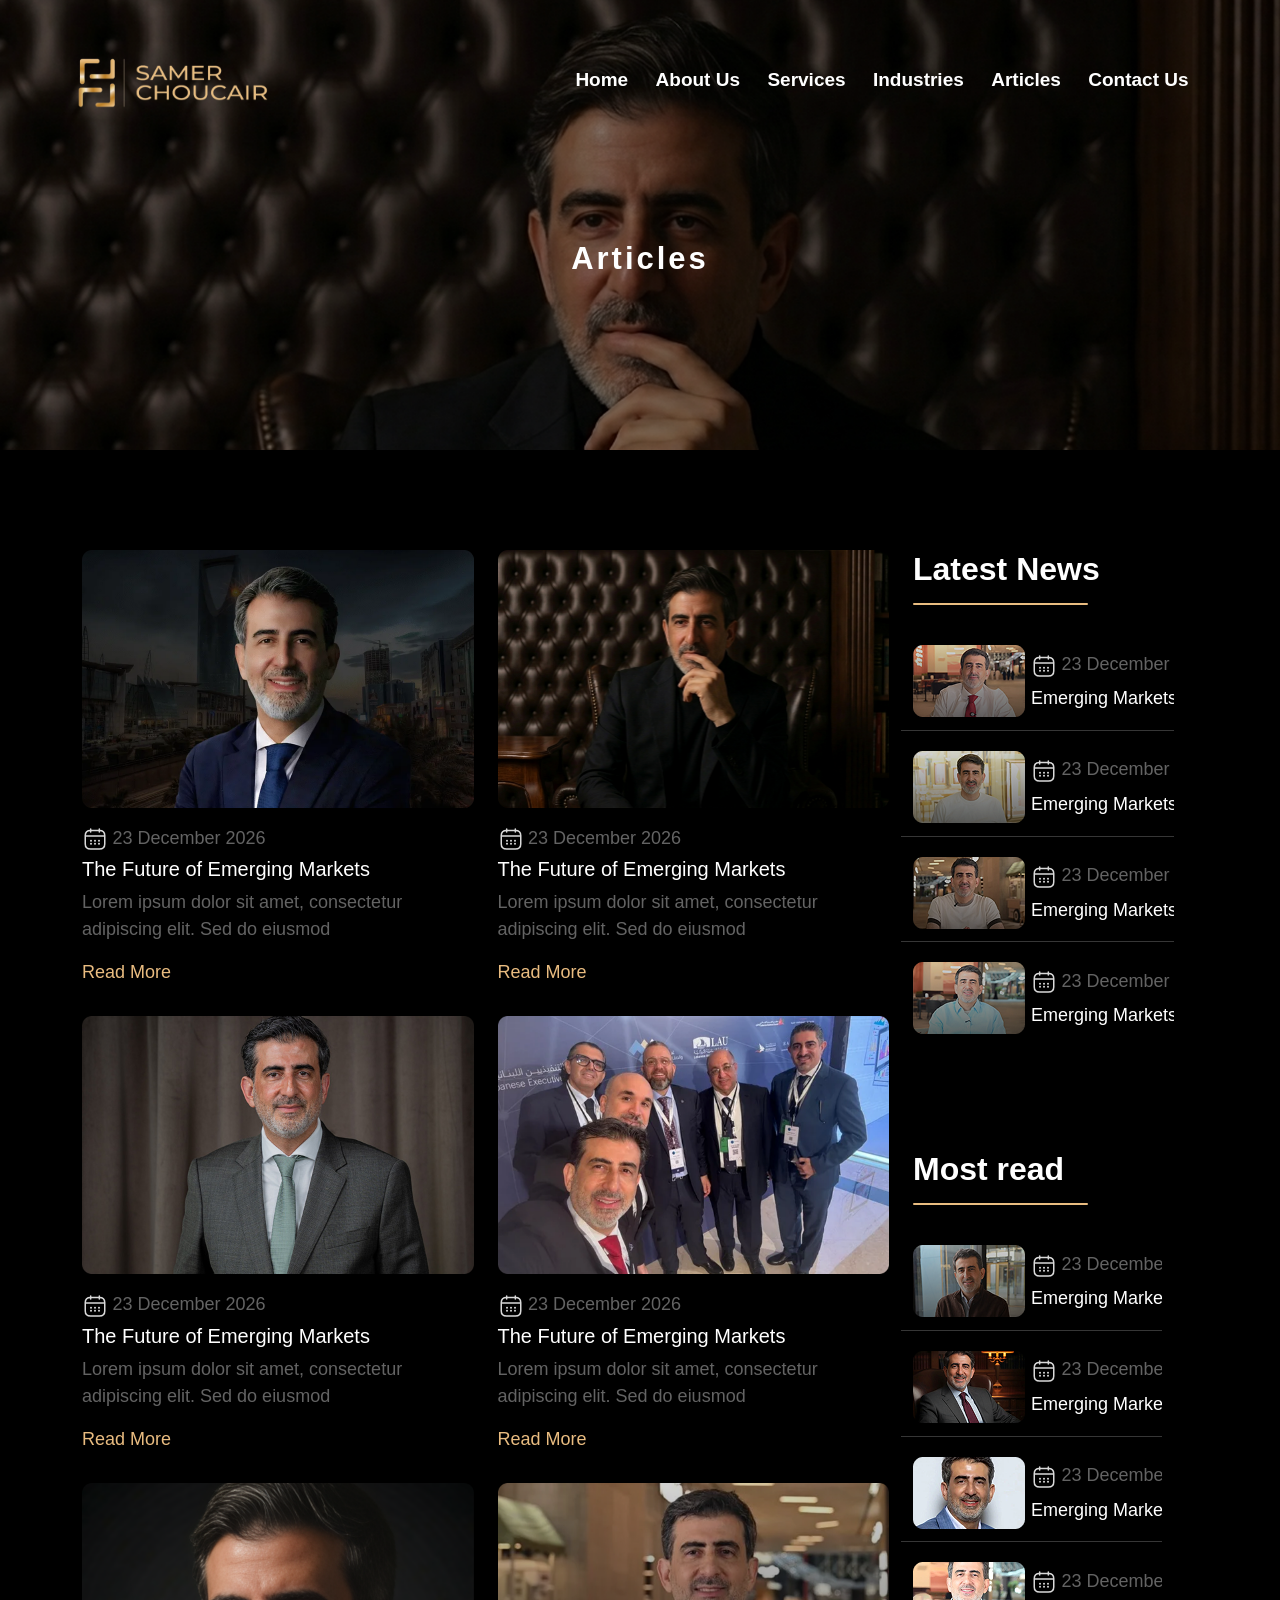
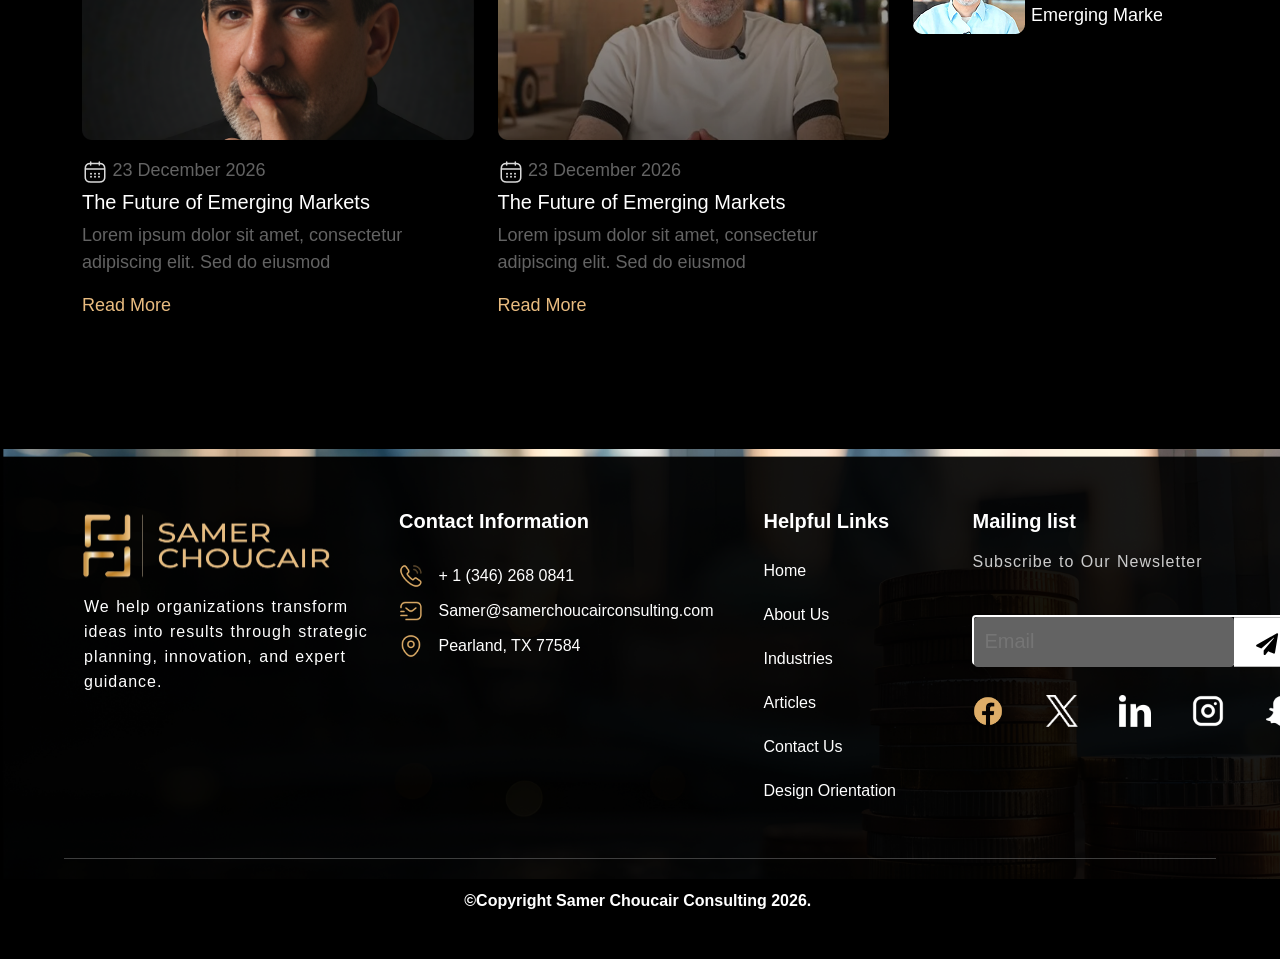
<file: articles.html>
<!DOCTYPE html>
<html  lang="en">
<head>
    <meta charset="UTF-8">
    <meta name="viewport" content="width=device-width, initial-scale=1.0">
    <title>Samer</title>
    <link href="https://cdn.jsdelivr.net/npm/bootstrap@5.0.2/dist/css/bootstrap.min.css" rel="stylesheet" integrity="sha384-EVSTQN3/azprG1Anm3QDgpJLIm9Nao0Yz1ztcQTwFspd3yD65VohhpuuCOmLASjC" crossorigin="anonymous">
             <!-- Animate.css -->
<link rel="stylesheet" href="https://cdnjs.cloudflare.com/ajax/libs/animate.css/4.1.1/animate.min.css"/>

<!-- WOW JS -->
<script src="https://cdnjs.cloudflare.com/ajax/libs/wow/1.1.2/wow.min.js"></script>
    <link rel="stylesheet" href="assets/css/style.css">



</head>
<body>
        <section class="Navs_Mobile">
        <div class="Navs_Data">

            <div class="logo">
                <a href="index.html"> <img class="wow animate__animated animate__bounceInDown "data-wow-delay="1.2s" src="assets/images/icons/WhatsApp Image 2026-03-31 at 2.17.07 PM 1.svg" alt="Logo"></a>
            </div>


            <div class="Side_M"  data-bs-toggle="offcanvas" data-bs-target="#offcanvasExample" aria-controls="offcanvasExample">
                <a href="#"><img src="assets/images/icons/33333333.png" ></a>
            </div>

        </div>
        </section>






        <section class="Navs">
        <div class="Navs_Data">


            <div class="logo">
                 <a href="index.html"> <img class="wow animate__animated animate__bounceInDown "data-wow-delay="1.2s" src="assets/images/icons/WhatsApp Image 2026-03-31 at 2.17.07 PM 1.svg" alt="Logo"></a>
            </div>


            <div class="nav">
                <ul>
                    <li><a href="index.html">Home</a></li>
                    <li><a href="about.html">About Us</a></li>
                    <li><a href="services.html">Services</a></li>
                    <li><a href="industries.html">Industries</a></li>
                    <li><a href="articles.html">Articles</a></li>
                    <li><a href="contact_us.html">Contact Us</a></li>
                </ul>            
                </div>

        </div>
    </section>

    <section class="Page_Title">
                <h1>Articles</h1>
    </section>





    <section class="Latest_News">
        <div class="container Latest_News_Data">
            <div class="row  Ro_Mob">

                <div class="row All_Article col-md-9 col-sm-12 ">


                    <div class="Article_Info col-md-6">
                        <img class="Latest" src="assets/images/images/Rectangle 332.png">
                        <div>
                            <img src="assets/images/icons/calendar.svg">
                            <h5 class="d-inline-block">23 December 2026</h5>
                        </div>
                        <h3>The Future of Emerging Markets</h3>
                        <p>Lorem ipsum dolor sit amet, consectetur adipiscing elit. Sed do eiusmod</p>
                        <a href="#">Read More</a>
                    </div>
        
        
        
                    <div class="Article_Info col-md-6">
                        <img class="Latest" src="assets/images/images/Rectangle 31.png">
                        <div>
                            <img src="assets/images/icons/calendar.svg">
                            <h5 class="d-inline-block">23 December 2026</h5>
                        </div>
                        <h3>The Future of Emerging Markets</h3>
                        <p>Lorem ipsum dolor sit amet, consectetur adipiscing elit. Sed do eiusmod</p>
                        <a href="#">Read More</a>
                    </div> 
                    
                    <div class="Article_Info col-md-6">
                        <img class="Latest" src="assets/images/images/Rectangle 4003.png">
                        <div>
                            <img src="assets/images/icons/calendar.svg">
                            <h5 class="d-inline-block">23 December 2026</h5>
                        </div>
                        <h3>The Future of Emerging Markets</h3>
                        <p>Lorem ipsum dolor sit amet, consectetur adipiscing elit. Sed do eiusmod</p>
                        <a href="#">Read More</a>
                    </div>
        
    
                    <div class="Article_Info col-md-6">
                        <img class="Latest" src="assets/images/images/Rectangle 40022.png">
                        <div>
                            <img src="assets/images/icons/calendar.svg">
                            <h5 class="d-inline-block">23 December 2026</h5>
                        </div>
                        <h3>The Future of Emerging Markets</h3>
                        <p>Lorem ipsum dolor sit amet, consectetur adipiscing elit. Sed do eiusmod</p>
                        <a href="#">Read More</a>
                    </div>


                     <div class="Article_Info col-md-6">
                        <img class="Latest" src="assets/images/images/Rectangle 405555.png">
                        <div>
                            <img src="assets/images/icons/calendar.svg">
                            <h5 class="d-inline-block">23 December 2026</h5>
                        </div>
                        <h3>The Future of Emerging Markets</h3>
                        <p>Lorem ipsum dolor sit amet, consectetur adipiscing elit. Sed do eiusmod</p>
                        <a href="#">Read More</a>
                    </div>
        
        
        
                    <div class="Article_Info col-md-6">
                        <img class="Latest" src="assets/images/images/Rectangle 4044414.png">
                        <div>
                            <img src="assets/images/icons/calendar.svg">
                            <h5 class="d-inline-block">23 December 2026</h5>
                        </div>
                        <h3>The Future of Emerging Markets</h3>
                        <p>Lorem ipsum dolor sit amet, consectetur adipiscing elit. Sed do eiusmod</p>
                        <a href="#">Read More</a>
                    </div>

                </div>
        
                


                <div class="row Articles_All_Bage col-md-3" >

                    <div class=" Articles_All_Men col-12 wow animate__animated animate__fadeInDown "data-wow-delay="1.3s ">
                        <h2>Latest News</h2>
                        <p></p>
                        <div class="row Small_Artical  ">

                            <div class="col-4"><img class="Artical_Pic " src="assets/images/images/Rectangle 33 (3).png"></div>

                            <div class="History_Center col-8">
                                <div class="Article_History ">
                                    <img src="assets/images/icons/calendar.svg">
                                    <h5 class="d-inline-block ">23 December 2026</h5>
                                </div>
                                <h4 class="text-white">Emerging Markets</h4>
                            </div>
        
                        </div>
        

                       <div class="row Small_Artical ">

                            <div class="col-4"><img class="Artical_Pic " src="assets/images/images/Rectangle 34.png"></div>

                            <div class="History_Center col-8">
                                <div class="Article_History ">
                                    <img src="assets/images/icons/calendar.svg">
                                    <h5 class="d-inline-block">23 December 2026</h5>
                                </div>
                                <h4 class="text-white">Emerging Markets</h4>
                            </div>
        
                        </div>
        
                        <div class="row Small_Artical ">

                            <div class="col-4"><img class="Artical_Pic " src="assets/images/images/Rectangle 35.png"></div>

                            <div class="History_Center col-8">
                                <div class="Article_History ">
                                    <img src="assets/images/icons/calendar.svg">
                                    <h5 class="d-inline-block">23 December 2026</h5>
                                </div>
                                <h4 class="text-white">Emerging Markets</h4>
                            </div>
        
                        </div>
        
                        <div class="row Small_Artical Artical_Small">

                            <div class="col-4"><img class="Artical_Pic " src="assets/images/images/Rectangle 36 (2).png"></div>

                            <div class="History_Center col-8">
                                <div class="Article_History ">
                                    <img src="assets/images/icons/calendar.svg">
                                    <h5 class="d-inline-block">23 December 2026</h5>
                                </div>
                                <h4 class="text-white">Emerging Markets</h4>
                            </div>
        
                        </div>
                        
                             
                    </div>


                    <div class=" Articles_All_Men Articless col-12 wow animate__animated animate__fadeInDown "data-wow-delay="1.7s ">
                        <h2>Most read</h2>
                        <p></p>
                        <div class="row Small_Artical ">

                            <div class="col-4"><img class="Artical_Pic " src="assets/images/images/Rectangle 406.png"></div>

                            <div class="History_Center col-8">
                                <div class="Article_History ">
                                    <img src="assets/images/icons/calendar.svg">
                                    <h5 class="d-inline-block ">23 December 2026</h5>
                                </div>
                                <h4 class="text-white">Emerging Markets</h4>
                            </div>
        
                        </div>
        

                       <div class="row Small_Artical ">

                            <div class="col-4"><img class="Artical_Pic " src="assets/images/images/Rectangle 408.png"></div>

                            <div class="History_Center col-8">
                                <div class="Article_History ">
                                    <img src="assets/images/icons/calendar.svg">
                                    <h5 class="d-inline-block">23 December 2026</h5>
                                </div>
                                <h4 class="text-white">Emerging Markets</h4>
                            </div>
        
                        </div>
        
                        <div class="row Small_Artical ">

                            <div class="col-4"><img class="Artical_Pic " src="assets/images/images/Rectangle 409.png"></div>

                            <div class="History_Center col-8">
                                <div class="Article_History ">
                                    <img src="assets/images/icons/calendar.svg">
                                    <h5 class="d-inline-block">23 December 2026</h5>
                                </div>
                                <h4 class="text-white">Emerging Markets</h4>
                            </div>
        
                        </div>
        
                        <div class="row Small_Artical Artical_Small">

                            <div class="col-4"><img class="Artical_Pic " src="assets/images/images/Rectangle 407.png"></div>

                            <div class="History_Center col-8">
                                <div class="Article_History ">
                                    <img src="assets/images/icons/calendar.svg">
                                    <h5 class="d-inline-block">23 December 2026</h5>
                                </div>
                                <h4 class="text-white">Emerging Markets</h4>
                            </div>
        
                        </div>
                        
                             
                    </div>







                </div>
            </div>
        </div>
    </section>

        
                   


        











    <footer>
        <div class="Footer_Data">
    
            <div class="Footer_Info">
                <div class="Left">
                    <img src="assets/images/icons/WhatsApp Image 2026-03-31 at 2.17.07 PM 1.svg">
                    <p>We help organizations transform ideas into results through strategic planning, innovation, and expert guidance.</p>
                </div>
                <div class="Left2">
                    <h3>Contact Information</h3>
                    <div>
                        <img src="assets/images/icons/call-calling.png">
                        <a href="#">+ 1 (346) 268 0841</a>
                    </div>
    
                    <div>
                        <img src="assets/images/icons/sms-tracking.png">
                        <a href="#">Samer@samerchoucairconsulting.com</a>
                    </div>
    
                    <div>
                        <img src="assets/images/icons/location.png">
                        <a href="#">Pearland, TX 77584</a>
                    </div>
    
                </div>
                <div class="Right2">
                    <h3>Helpful Links</h3>
                    <ul>
            <a href="index.html">
                <li>Home</li>
            </a>
            <a href="about.html">
                <li>About Us</li>
            </a>
            <a href="industries.html">
                <li>Industries</li>
            </a>
            <a href="articles.html">
                <li>Articles</li>
            </a>
            <a href="contact_us.html">
                <li>Contact Us</li>
            </a>
                        <a href="#">
                            <li>Design Orientation</li>
                        </a>
                    </ul>
                </div>


                <div class="Right">
                    <h3>Mailing list</h3>
                    <p>Subscribe to Our Newsletter</p>
                    <div class=" Right_SerCh">
                        <input type="email" placeholder="Email">
                        <a href="#"><img src="assets/images/icons/Group 143725951.svg"></a>
                    </div>
                    <div class="All_Contact_Icons">
                        <a href="#"><img src="assets/images/icons/9034971_logo_facebook_icon 1.png"></a>
                        <a href="#"><img src="assets/images/icons/Vector.png"></a>
                        <a href="#"><img src="assets/images/icons/Group 2104.png"></a>
                        <a href="#"><img src="assets/images/icons/Instagram.png"></a>
                        <a href="#"><img src="assets/images/icons/4691416_snapchat_icon 1.png"></a>
                    </div>
                </div>

            </div>
    
            <div class="CopyRight">
                <p>©Copyright Samer Choucair Consulting 2026. </p>
            </div>
    
        </div>
    </footer>



<div class="offcanvas offcanvas-start" tabindex="-1" id="offcanvasExample" aria-labelledby="offcanvasExampleLabel">

    <div class="offcanvas-header">
        <img class="Side_Logo" src="assets/images/icons/WhatsApp Image 2026-03-31 at 2.17.07 PM 1.svg" >
        <button type="button" class="btn-close text-reset" data-bs-dismiss="offcanvas" aria-label="Close"></button>
    </div>
    
    <div class="side_Bar">
        <ul>
            <a href="index.html">
                <li>Home</li>
            </a>
            <a href="about.html">
                <li>About Us</li>
            </a>
            <a href="services.html">
                <li>Servicse</li>
            </a>
    
            <a href="industries.html">
                <li>Industries</li>
            </a>
            <a href="articles.html">
                <li>Articles</li>
            </a>
            <a href="contact_us.html">
                <li>Contact Us</li>
            </a>
        </ul>
    </div>

</div>




<script src="https://cdn.jsdelivr.net/npm/bootstrap@5.0.2/dist/js/bootstrap.bundle.min.js" integrity="sha384-MrcW6ZMFYlzcLA8Nl+NtUVF0sA7MsXsP1UyJoMp4YLEuNSfAP+JcXn/tWtIaxVXM" crossorigin="anonymous"></script>
     <script>
              new WOW().init();
              </script>


</body>
</html>
</file>
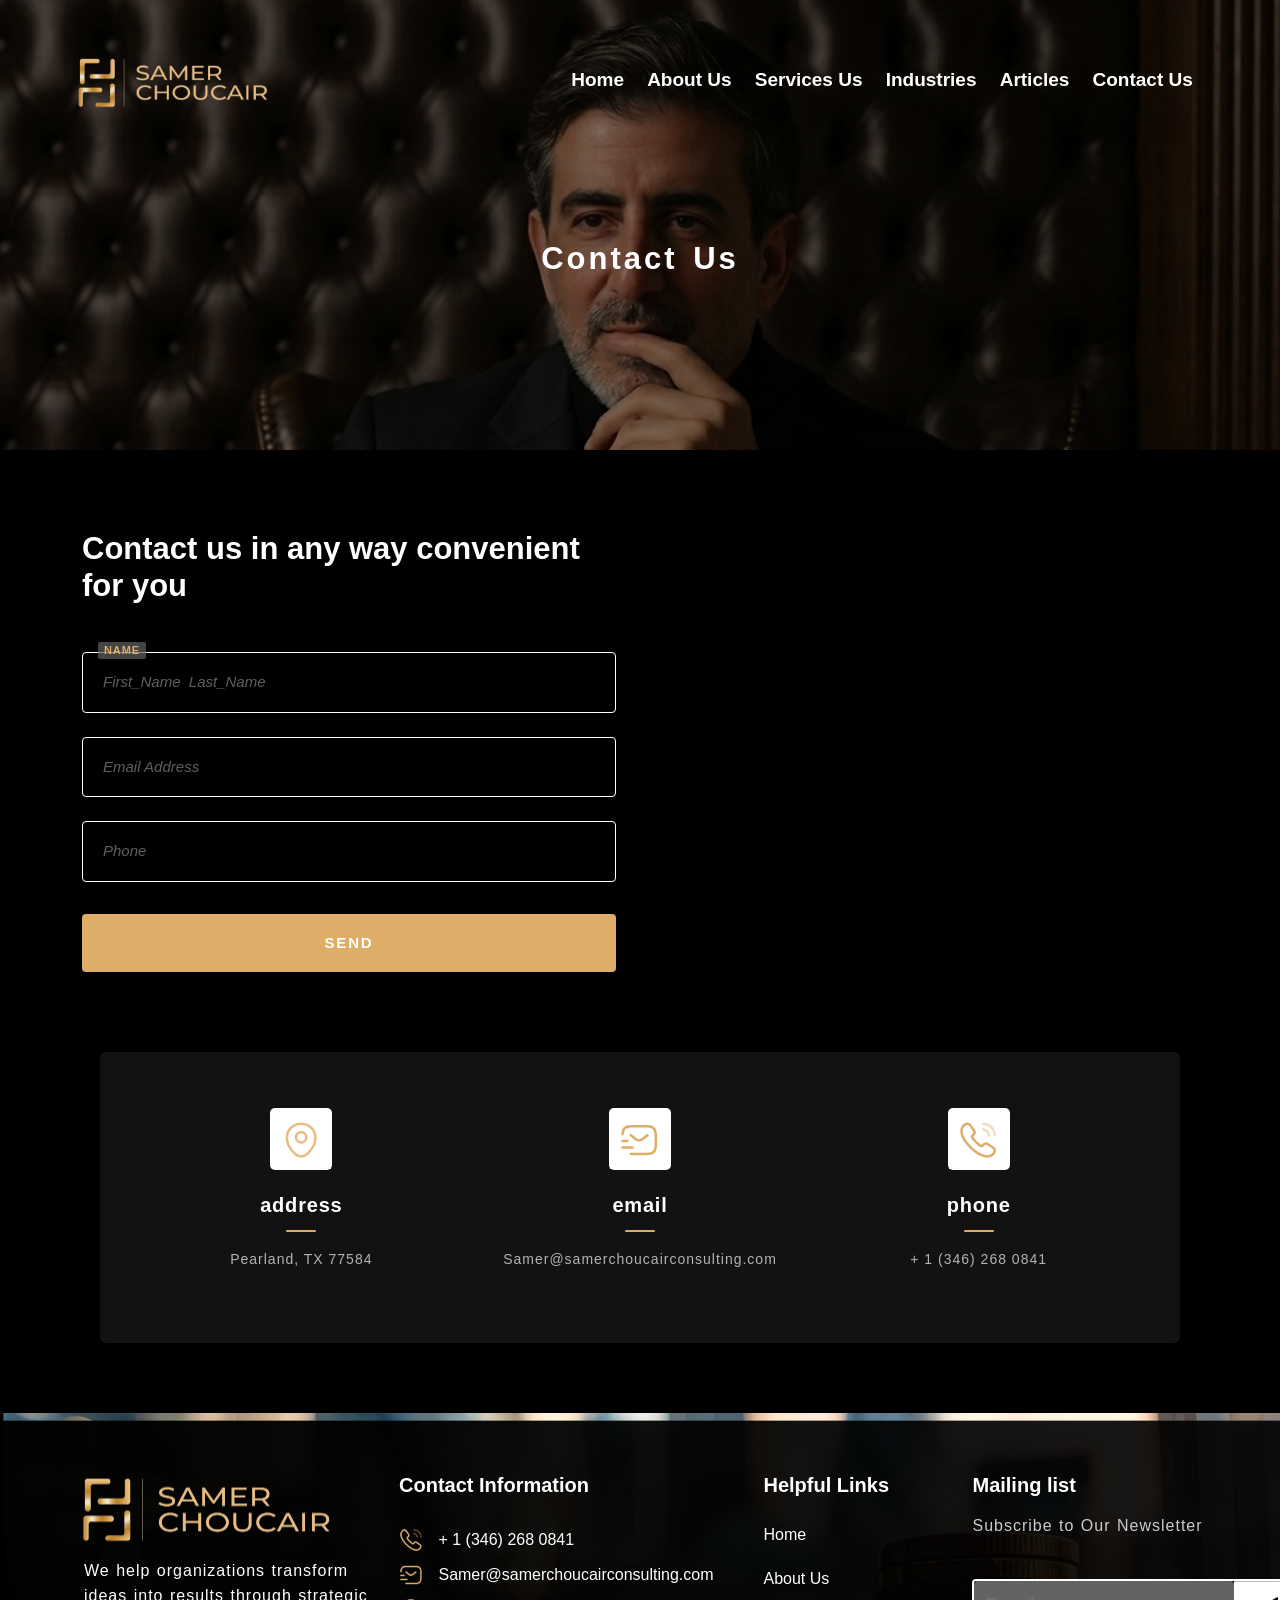
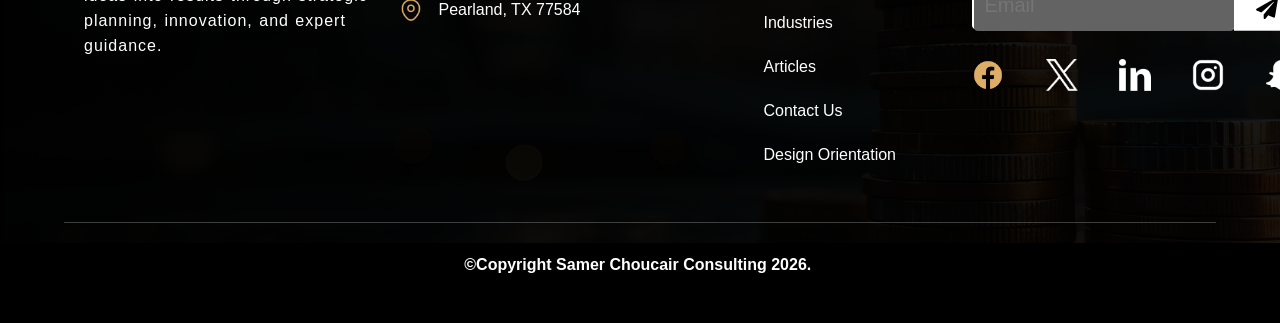
<file: contact_us.html>
<!DOCTYPE html>
<html  lang="en">
<head>
    <meta charset="UTF-8">
    <meta name="viewport" content="width=device-width, initial-scale=1.0">
    <title>Samer</title>
    <link href="https://cdn.jsdelivr.net/npm/bootstrap@5.0.2/dist/css/bootstrap.min.css" rel="stylesheet" integrity="sha384-EVSTQN3/azprG1Anm3QDgpJLIm9Nao0Yz1ztcQTwFspd3yD65VohhpuuCOmLASjC" crossorigin="anonymous">
             <!-- Animate.css -->
<link rel="stylesheet" href="https://cdnjs.cloudflare.com/ajax/libs/animate.css/4.1.1/animate.min.css"/>

<!-- WOW JS -->
<script src="https://cdnjs.cloudflare.com/ajax/libs/wow/1.1.2/wow.min.js"></script>
    <link rel="stylesheet" href="assets/css/style.css">



</head>
<body>
        <section class="Navs_Mobile">
        <div class="Navs_Data">

            <div class="logo">
                 <a href="index.html"> <img class="wow animate__animated animate__bounceInDown "data-wow-delay="1.2s" src="assets/images/icons/WhatsApp Image 2026-03-31 at 2.17.07 PM 1.svg" alt="Logo"></a>
            </div>


            <div class="Side_M"  data-bs-toggle="offcanvas" data-bs-target="#offcanvasExample" aria-controls="offcanvasExample">
                <a href="#"><img src="assets/images/icons/33333333.png" ></a>
            </div>

        </div>
        </section>






        <section class="Navs">
        <div class="Navs_Data">


            <div class="logo">
                 <a href="index.html"> <img class="wow animate__animated animate__bounceInDown "data-wow-delay="1.2s" src="assets/images/icons/WhatsApp Image 2026-03-31 at 2.17.07 PM 1.svg" alt="Logo"></a>
            </div>


            <div class="nav">
                <ul>
                    <li><a href="index.html">Home</a></li>
                    <li><a href="about.html">About Us</a></li>
                    <li><a href="services.html">Services Us</a></li>
                    <li><a href="industries.html">Industries</a></li>
                    <li><a href="articles.html">Articles</a></li>
                    <li><a href="contact_us.html">Contact Us</a></li> 
                  </ul>           
                  </div>

        </div>
    </section>

    <section class="Page_Title">
                <h1>Contact Us</h1>
    </section>




<section class="contact-section">
  <div class="container">
    <div class="row align-items-center g-5">
 
    
      <div class="col-12 col-md-6">
        <h2 class="section-title">Contact us in any way convenient for you</h2>
 
        <div class="form-wrapper">
 


          <div class="field-group">
            <span class="floating-label">Name</span>
            <input
              type="text"
              class="form-control-custom"
              placeholder="First_Name  Last_Name"
              autocomplete="name"
            />
          </div>
 
          
          <div class="field-group">
            <input
              type="email"
              class="form-control-custom"
              placeholder="Email Address"
              autocomplete="email"
            />
          </div>
 
        
          <div class="field-group">
            <input
              type="tel"
              class="form-control-custom"
              placeholder="Phone"
              autocomplete="tel"
            />
          </div>
 
    
          <button class="btn-send" type="button">Send</button>
 
        </div>
      </div>
 
    
      <div class="col-12 col-md-6">
        <div class="map-wrapper">
          <iframe
            src="https://www.google.com/maps/embed?pb=!1m18!1m12!1m3!1d3624.4!2d46.6845!3d24.7136!2m3!1f0!2f0!3f0!3m2!1i1024!2i768!4f13.1!3m3!1m2!1s0x0%3A0x0!2zMjTCsDQyJzQ5LjAiTiA0NsKwNDEnMDQuMiJF!5e0!3m2!1sen!2ssa!4v1680000000000!5m2!1sen!2ssa"
            allowfullscreen=""
            loading="lazy"
            referrerpolicy="no-referrer-when-downgrade"
            title="Our Location"
          ></iframe>
        </div>
      </div>
 
    </div>
  </div>
</section>

<!-- ################################################ -->
<div class="container contact-bar">
  <div class="row g-0">
 
    <!-- ADDRESS -->
    <div class="col-12 col-md-4">
      <div class="info-item">
        <div class="icon-box">
          <img  src="assets/images/icons/Group 143725956.svg" >
            <path d="M12 2C8.686 2 6 4.686 6 8c0 4.5 6 12 6 12s6-7.5 6-12c0-3.314-2.686-6-6-6z"/>
            <circle cx="12" cy="8" r="2"/>
          </svg>
        </div>
        <p class="info-label">address</p>
        <div class="gold-bar"></div>
        <p class="info-value">Pearland, TX 77584</p>
      </div>
    </div>
 
    <!-- EMAIL -->
    <div class="col-12 col-md-4">
      <div class="info-item">
        <div class="icon-box">
          <img src="assets/images/icons/Group 143725957.svg" >
            <rect x="3" y="5" width="18" height="14" rx="2"/>
            <polyline points="3,5 12,13 21,5"/>
          </svg>
        </div>
        <p class="info-label">email</p>
        <div class="gold-bar"></div>
        <p class="info-value">
          <a href="mailto:Samer@samerchoucairconsulting.com">
            Samer@samerchoucairconsulting.com
          </a>
        </p>
      </div>
    </div>
 
    <!-- PHONE -->
    <div class="col-12 col-md-4">
      <div class="info-item">
        <div class="icon-box">
          <img src="assets/images/icons/Group 143725958.svg" >
            <path d="M6.6 10.8c1.4 2.8 3.8 5.1 6.6 6.6l2.2-2.2c.3-.3.7-.4 1-.2 1.1.4 2.3.6 3.6.6.6 0 1 .4 1 1V20c0 .6-.4 1-1 1C10.6 21 3 13.4 3 4c0-.6.4-1 1-1h3.5c.6 0 1 .4 1 1 0 1.3.2 2.5.6 3.6.1.3 0 .7-.2 1L6.6 10.8z"/>
            <path d="M15 5a4 4 0 0 1 4 4" stroke-width="1.4"/>
            <path d="M15 1a8 8 0 0 1 8 8" stroke-width="1.4"/>
          </svg>
        </div>
        <p class="info-label">phone</p>
        <div class="gold-bar"></div>
        <p class="info-value">
          <a href="tel:+13462680841">+ 1 (346) 268 0841</a>
        </p>
      </div>
    </div>
 
  </div>
</div>


<!-- ################################################### -->
    <footer>
        <div class="Footer_Data">
    
            <div class="Footer_Info">
                <div class="Left">
                    <img src="assets/images/icons/WhatsApp Image 2026-03-31 at 2.17.07 PM 1.svg">
                    <p>We help organizations transform ideas into results through strategic planning, innovation, and expert guidance.</p>
                </div>
                <div class="Left2">
                    <h3>Contact Information</h3>
                    <div>
                        <img src="assets/images/icons/call-calling.png">
                        <a href="#">+ 1 (346) 268 0841</a>
                    </div>
    
                    <div>
                        <img src="assets/images/icons/sms-tracking.png">
                        <a href="#">Samer@samerchoucairconsulting.com</a>
                    </div>
    
                    <div>
                        <img src="assets/images/icons/location.png">
                        <a href="#">Pearland, TX 77584</a>
                    </div>
    
                </div>
                <div class="Right2">
                    <h3>Helpful Links</h3>
                    <ul>
            <a href="index.html">
                <li>Home</li>
            </a>
            <a href="about.html">
                <li>About Us</li>
            </a>
            <a href="industries.html">
                <li>Industries</li>
            </a>
            <a href="articles.html">
                <li>Articles</li>
            </a>
            <a href="contact_us.html">
                <li>Contact Us</li>
            </a>
                        <a href="#">
                            <li>Design Orientation</li>
                        </a>
                    </ul>
                </div>


                <div class="Right">
                    <h3>Mailing list</h3>
                    <p>Subscribe to Our Newsletter</p>
                    <div class=" Right_SerCh">
                        <input type="email" placeholder="Email">
                        <a href="#"><img src="assets/images/icons/Group 143725951.svg"></a>
                    </div>
                    <div class="All_Contact_Icons">
                        <a href="#"><img src="assets/images/icons/9034971_logo_facebook_icon 1.png"></a>
                        <a href="#"><img src="assets/images/icons/Vector.png"></a>
                        <a href="#"><img src="assets/images/icons/Group 2104.png"></a>
                        <a href="#"><img src="assets/images/icons/Instagram.png"></a>
                        <a href="#"><img src="assets/images/icons/4691416_snapchat_icon 1.png"></a>
                    </div>
                </div>

            </div>
    
            <div class="CopyRight">
                <p>©Copyright Samer Choucair Consulting 2026. </p>
            </div>
    
        </div>
    </footer>




<div class="offcanvas offcanvas-start" tabindex="-1" id="offcanvasExample" aria-labelledby="offcanvasExampleLabel">

    <div class="offcanvas-header">
        <img class="Side_Logo" src="assets/images/icons/WhatsApp Image 2026-03-31 at 2.17.07 PM 1.svg" >
        <button type="button" class="btn-close text-reset" data-bs-dismiss="offcanvas" aria-label="Close"></button>
    </div>
<div class="side_Bar">
  <ul>
    <a href="index.html">
      <li>Home</li>
    </a>
    <a href="about.html">
      <li>About Us</li>
    </a>
    <a href="services.html">
      <li>Servicse</li>
    </a>

    <a href="industries.html">
      <li>Industries</li>
    </a>
    <a href="articles.html">
      <li>Articles</li>
    </a>
    <a href="contact_us.html">
      <li>Contact Us</li>
    </a>
  </ul>
</div>

</div>



<script src="https://cdn.jsdelivr.net/npm/bootstrap@5.0.2/dist/js/bootstrap.bundle.min.js" integrity="sha384-MrcW6ZMFYlzcLA8Nl+NtUVF0sA7MsXsP1UyJoMp4YLEuNSfAP+JcXn/tWtIaxVXM" crossorigin="anonymous"></script>
     <script>
              new WOW().init();
              </script>


</body>
</html>
</file>
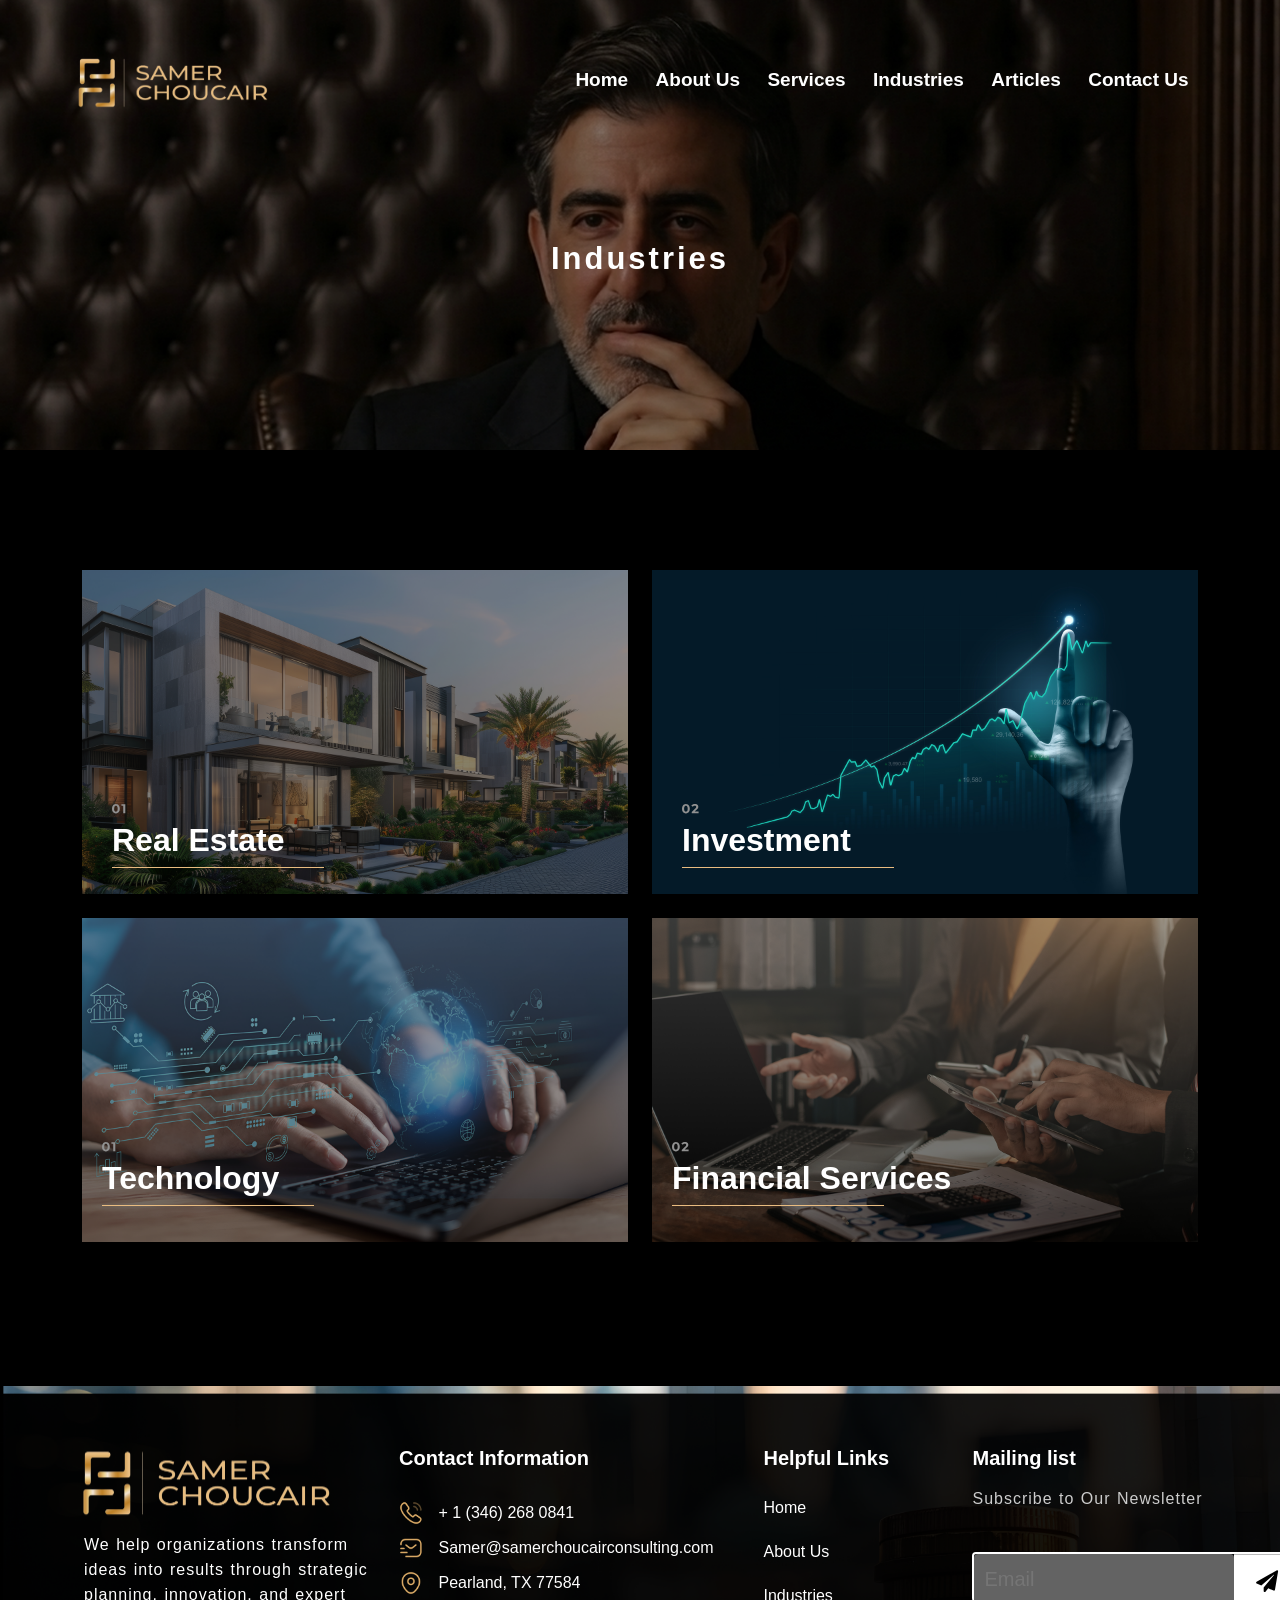
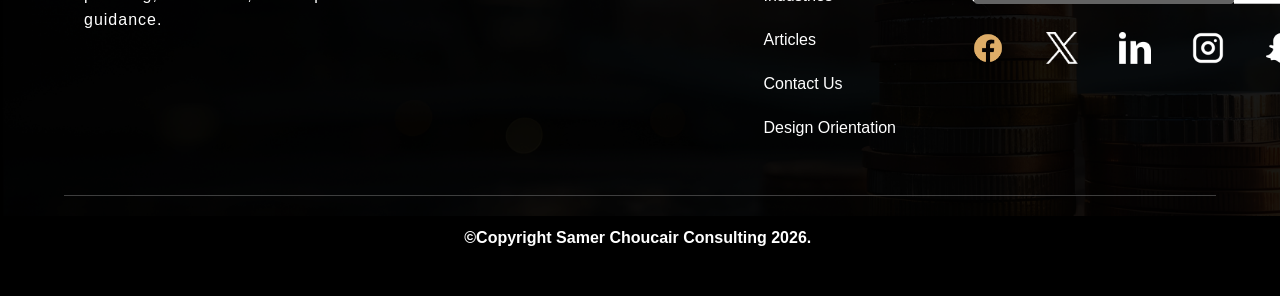
<file: industries.html>
<!DOCTYPE html>
<html  lang="en">
<head>
    <meta charset="UTF-8">
    <meta name="viewport" content="width=device-width, initial-scale=1.0">
    <title>Samer</title>
    <link href="https://cdn.jsdelivr.net/npm/bootstrap@5.0.2/dist/css/bootstrap.min.css" rel="stylesheet" integrity="sha384-EVSTQN3/azprG1Anm3QDgpJLIm9Nao0Yz1ztcQTwFspd3yD65VohhpuuCOmLASjC" crossorigin="anonymous">
             <!-- Animate.css -->
<link rel="stylesheet" href="https://cdnjs.cloudflare.com/ajax/libs/animate.css/4.1.1/animate.min.css"/>

<!-- WOW JS -->
<script src="https://cdnjs.cloudflare.com/ajax/libs/wow/1.1.2/wow.min.js"></script>
    <link rel="stylesheet" href="assets/css/style.css">



</head>
<body>
        <section class="Navs_Mobile">
        <div class="Navs_Data">

            <div class="logo">
                 <a href="index.html"> <img class="wow animate__animated animate__bounceInDown "data-wow-delay="1.2s" src="assets/images/icons/WhatsApp Image 2026-03-31 at 2.17.07 PM 1.svg" alt="Logo"></a>
            </div>


            <div class="Side_M"  data-bs-toggle="offcanvas" data-bs-target="#offcanvasExample" aria-controls="offcanvasExample">
                <a href="#"><img src="assets/images/icons/33333333.png" ></a>
            </div>

        </div>
        </section>






        <section class="Navs">
        <div class="Navs_Data">


            <div class="logo">
                 <a href="index.html"> <img class="wow animate__animated animate__bounceInDown "data-wow-delay="1.2s" src="assets/images/icons/WhatsApp Image 2026-03-31 at 2.17.07 PM 1.svg" alt="Logo"></a>
            </div>


            <div class="nav">
                <ul>
                    <li><a href="index.html">Home</a></li>
                    <li><a href="about.html">About Us</a></li>
                    <li><a href="services.html">Services</a></li>
                    <li><a href="industries.html">Industries</a></li>
                    <li><a href="articles.html">Articles</a></li>
                    <li><a href="contact_us.html">Contact Us</a></li>               
                </ul>
            </div>

        </div>
    </section>

    <section class="Page_Title">
                <h1>Industries</h1>
    </section>





    <section class="Important_Industries">
        <div class="container Industries_Data">
            <div class="row Industries_Row mb-lg-4 mb-md-2 mb-sm-2 ">
                <div class="col-md-6 mb-lg-0 mb-md-4 mb-sm-4 wow animate__animated animate__fadeInTopLeft "data-wow-delay="1.5s">
                    <a href="reale_state.html">
                        <div class="Real ">
                        <img src="assets/images/icons/01.svg">
                        <h3 class="text-white"> Real Estate </h3>
                        <p></p>
                    </div>

                    </a>
                </div>
                <div class="col-md-6 mb-lg-0 mb-md-4 mb-sm-4  wow animate__animated animate__fadeInTopRight "data-wow-delay="1.5s">
                    <div class="Investment">
                        <img src="assets/images/icons/02.svg">
                        <h3 class="text-white"> Investment </h3>
                        <p></p>
                    </div>
                </div>
    
            </div>
    
            <div class="row Industries_Row mb-lg-4 mb-md-2 mb-sm-2 ">
                <div class="col-md-6 mb-lg-0 mb-md-4 mb-sm-4 wow animate__animated animate__fadeInBottomLeft "data-wow-delay="1.5s ">
                    <div class="Technology">
                        <img src="assets/images/icons/01.svg">
                        <h3 class="text-white"> Technology </h3>
                        <p></p>
                    </div>
                </div>
                <div class="col-md-6 mb-lg-0 mb-md-4 mb-sm-4 wow animate__animated animate__fadeInBottomRight "data-wow-delay="1.5s">
                    <div class="Financial">
                        <img src="assets/images/icons/02.svg">
                        <h3 class="text-white"> Financial Services </h3>
                        <p></p>
                    </div>
                </div>
            </div>
        </div>
    </section>



    <footer>
        <div class="Footer_Data">
    
            <div class="Footer_Info">
                <div class="Left">
                    <img src="assets/images/icons/WhatsApp Image 2026-03-31 at 2.17.07 PM 1.svg">
                    <p>We help organizations transform ideas into results through strategic planning, innovation, and expert guidance.</p>
                </div>
                <div class="Left2">
                    <h3>Contact Information</h3>
                    <div>
                        <img src="assets/images/icons/call-calling.png">
                        <a href="#">+ 1 (346) 268 0841</a>
                    </div>
    
                    <div>
                        <img src="assets/images/icons/sms-tracking.png">
                        <a href="#">Samer@samerchoucairconsulting.com</a>
                    </div>
    
                    <div>
                        <img src="assets/images/icons/location.png">
                        <a href="#">Pearland, TX 77584</a>
                    </div>
    
                </div>
                <div class="Right2">
                    <h3>Helpful Links</h3>
                    <ul>
            <a href="index.html">
                <li>Home</li>
            </a>
            <a href="about.html">
                <li>About Us</li>
            </a>
            <a href="industries.html">
                <li>Industries</li>
            </a>
            <a href="articles.html">
                <li>Articles</li>
            </a>
            <a href="contact_us.html">
                <li>Contact Us</li>
            </a>
                        <a href="#">
                            <li>Design Orientation</li>
                        </a>
                    </ul>
                </div>


                <div class="Right">
                    <h3>Mailing list</h3>
                    <p>Subscribe to Our Newsletter</p>
                    <div class=" Right_SerCh">
                        <input type="email" placeholder="Email">
                        <a href="#"><img src="assets/images/icons/Group 143725951.svg"></a>
                    </div>
                    <div class="All_Contact_Icons">
                        <a href="#"><img src="assets/images/icons/9034971_logo_facebook_icon 1.png"></a>
                        <a href="#"><img src="assets/images/icons/Vector.png"></a>
                        <a href="#"><img src="assets/images/icons/Group 2104.png"></a>
                        <a href="#"><img src="assets/images/icons/Instagram.png"></a>
                        <a href="#"><img src="assets/images/icons/4691416_snapchat_icon 1.png"></a>
                    </div>
                </div>

            </div>
    
            <div class="CopyRight">
                <p>©Copyright Samer Choucair Consulting 2026. </p>
            </div>
    
        </div>
    </footer>




<div class="offcanvas offcanvas-start" tabindex="-1" id="offcanvasExample" aria-labelledby="offcanvasExampleLabel">

    <div class="offcanvas-header">
        <img class="Side_Logo" src="assets/images/icons/WhatsApp Image 2026-03-31 at 2.17.07 PM 1.svg" >
        <button type="button" class="btn-close text-reset" data-bs-dismiss="offcanvas" aria-label="Close"></button>
    </div>

    <div class="side_Bar">
        <ul>
            <a href="index.html">
                <li>Home</li>
            </a>
            <a href="about.html">
                <li>About Us</li>
            </a>
            <a href="services.html">
                <li>Servicse</li>
            </a>
    
            <a href="industries.html">
                <li>Industries</li>
            </a>
            <a href="articles.html">
                <li>Articles</li>
            </a>
            <a href="contact_us.html">
                <li>Contact Us</li>
            </a>
        </ul>
    </div>

</div>


<script src="https://cdn.jsdelivr.net/npm/bootstrap@5.0.2/dist/js/bootstrap.bundle.min.js" integrity="sha384-MrcW6ZMFYlzcLA8Nl+NtUVF0sA7MsXsP1UyJoMp4YLEuNSfAP+JcXn/tWtIaxVXM" crossorigin="anonymous"></script>
     <script>
              new WOW().init();
              </script>


</body>
</html>
</file>
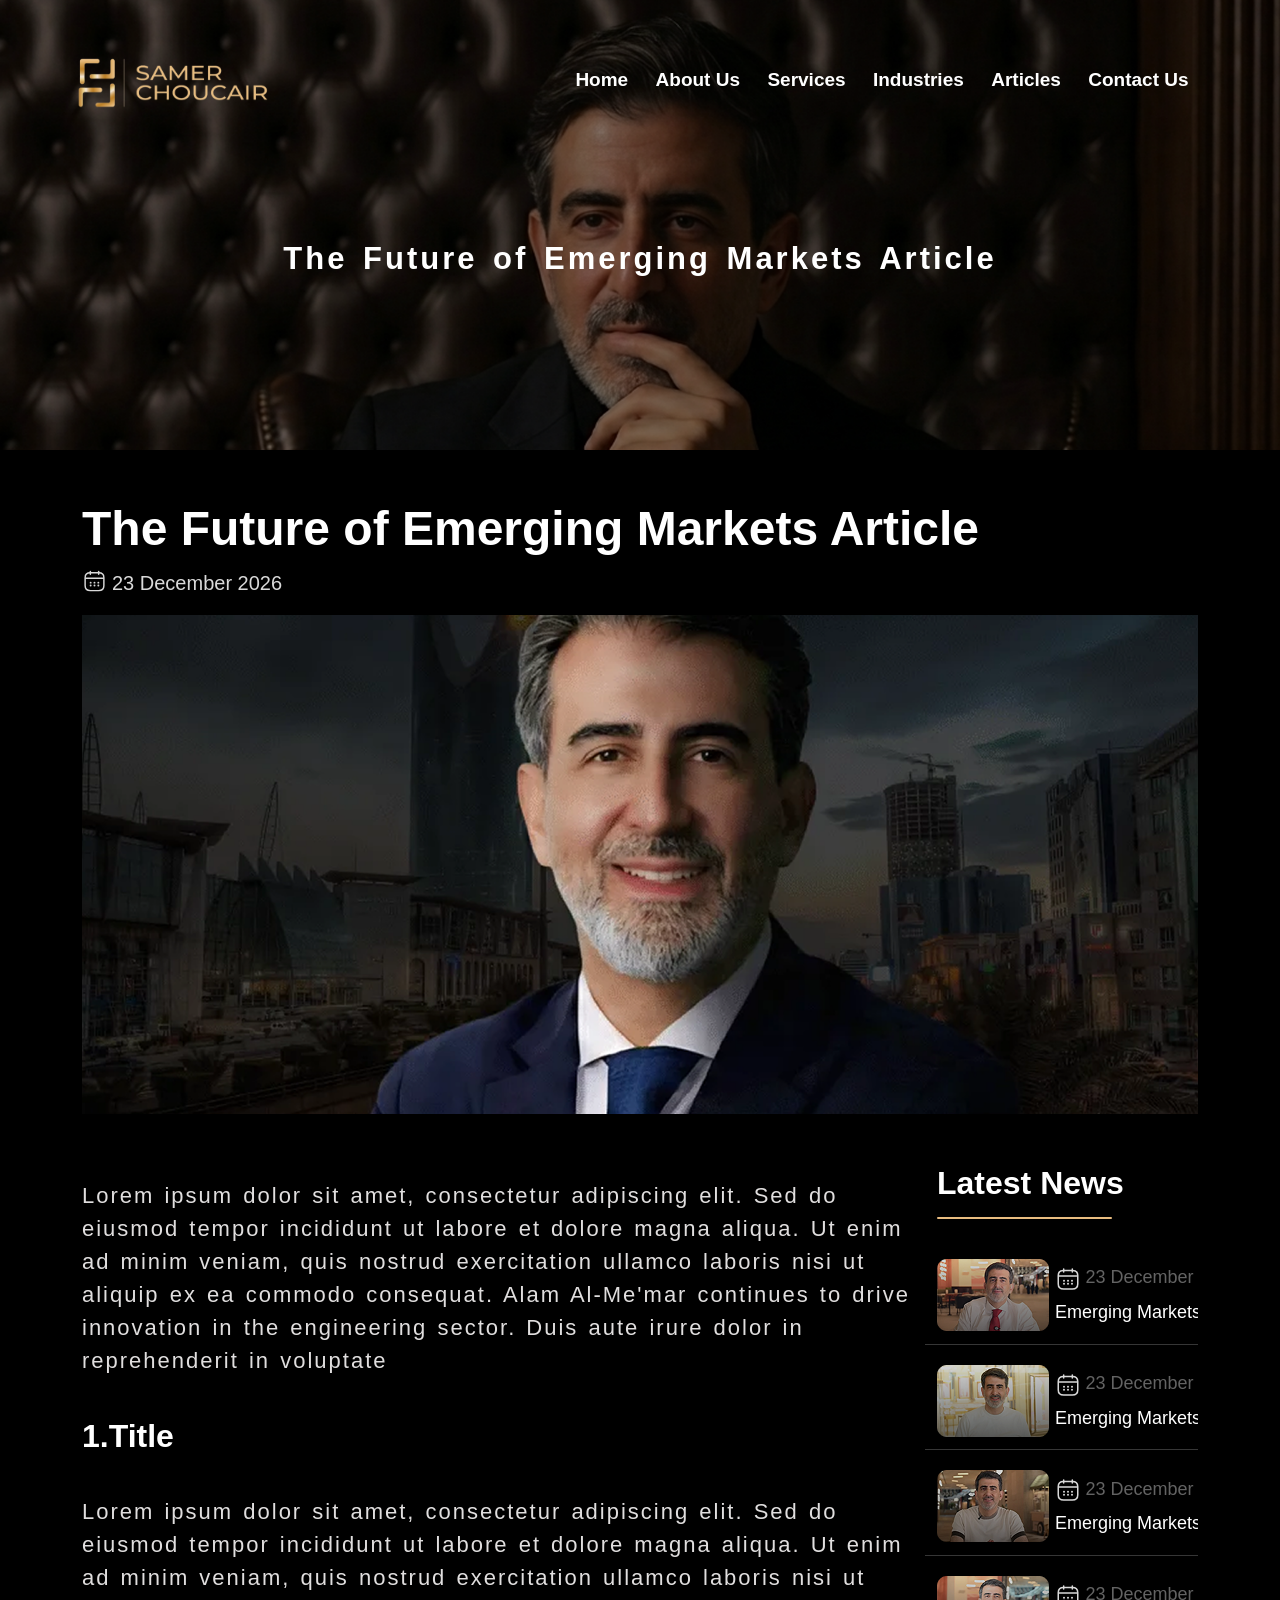
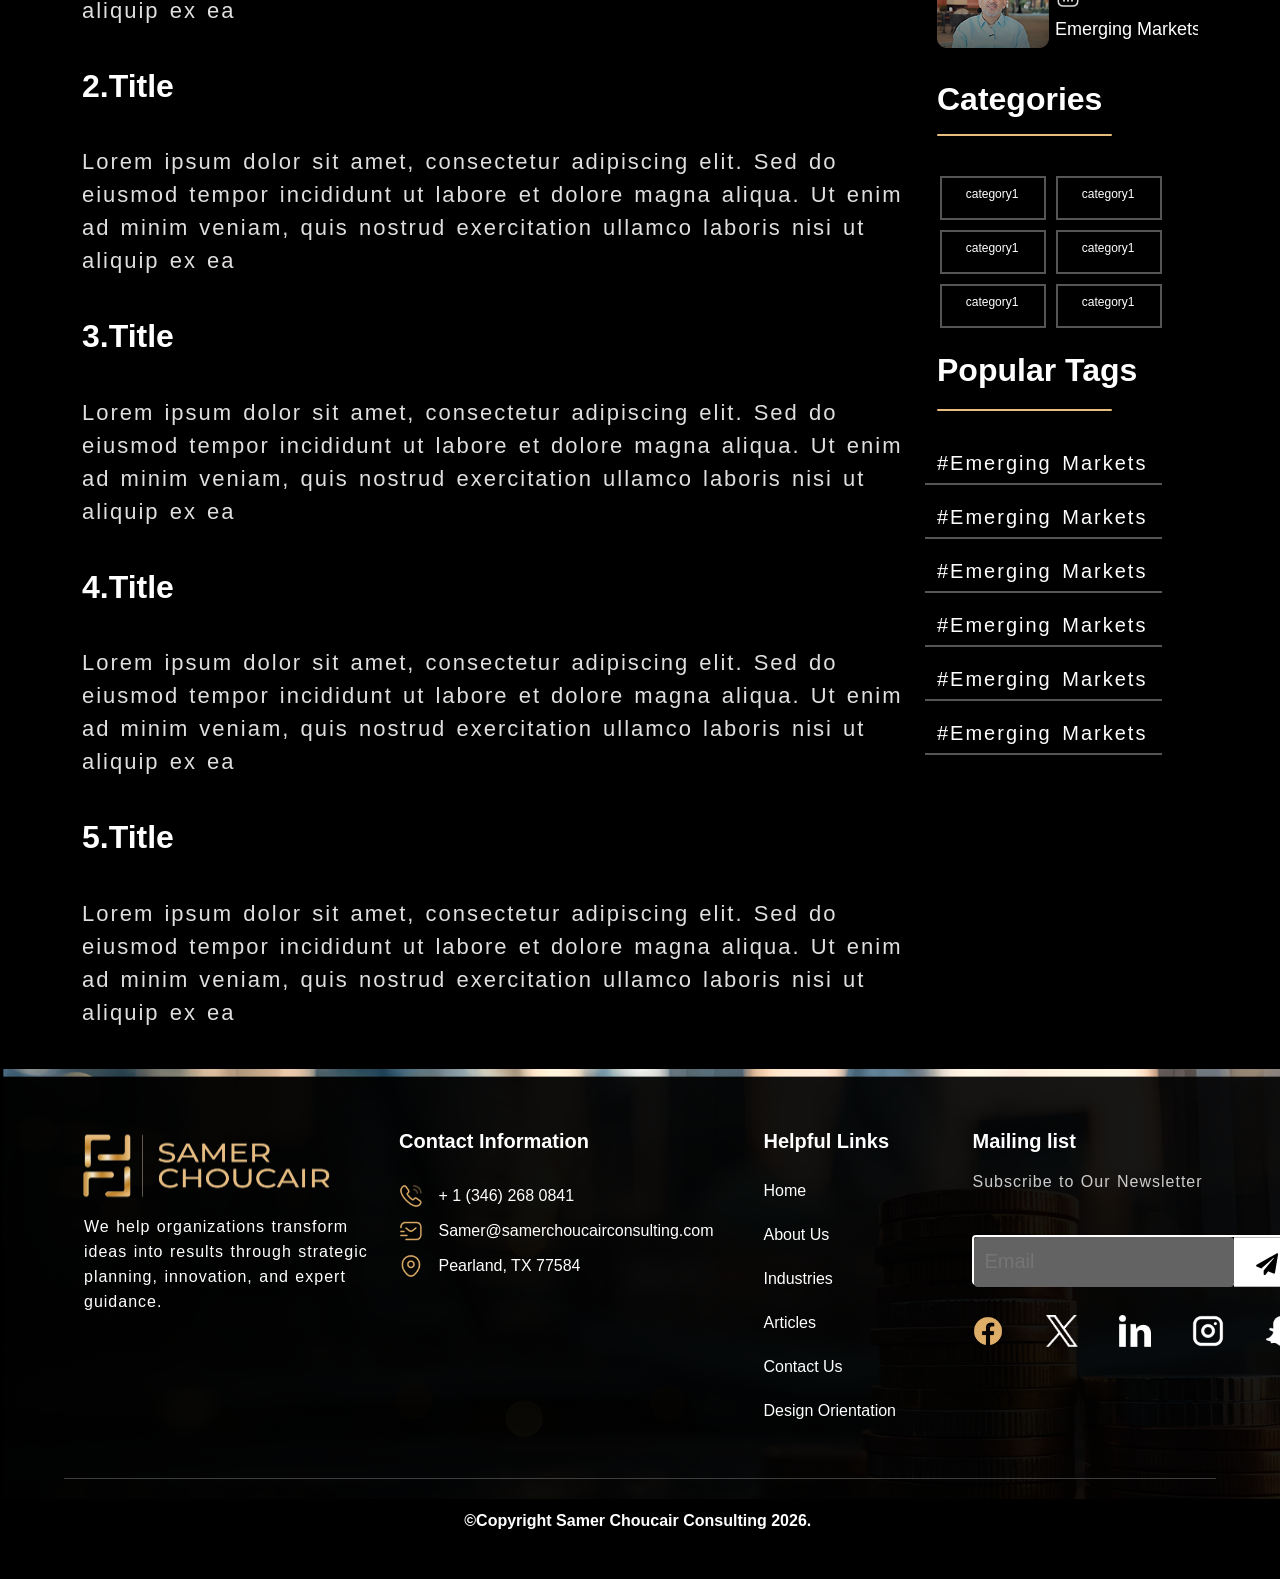
<file: markets_article.html>
<!DOCTYPE html>
<html  lang="en">
<head>
    <meta charset="UTF-8">
    <meta name="viewport" content="width=device-width, initial-scale=1.0">
    <title>Samer</title>
    <link href="https://cdn.jsdelivr.net/npm/bootstrap@5.0.2/dist/css/bootstrap.min.css" rel="stylesheet" integrity="sha384-EVSTQN3/azprG1Anm3QDgpJLIm9Nao0Yz1ztcQTwFspd3yD65VohhpuuCOmLASjC" crossorigin="anonymous">
             <!-- Animate.css -->
<link rel="stylesheet" href="https://cdnjs.cloudflare.com/ajax/libs/animate.css/4.1.1/animate.min.css"/>

<!-- WOW JS -->
<script src="https://cdnjs.cloudflare.com/ajax/libs/wow/1.1.2/wow.min.js"></script>
    <link rel="stylesheet" href="assets/css/style.css">



</head>
<body>
        <section class="Navs_Mobile">
        <div class="Navs_Data">

            <div class="logo">
                 <a href="index.html"> <img class="wow animate__animated animate__bounceInDown "data-wow-delay="1.2s" src="assets/images/icons/WhatsApp Image 2026-03-31 at 2.17.07 PM 1.svg" alt="Logo"></a>
            </div>


            <div class="Side_M"  data-bs-toggle="offcanvas" data-bs-target="#offcanvasExample" aria-controls="offcanvasExample">
                <a href="#"><img src="assets/images/icons/33333333.png" ></a>
            </div>

        </div>
        </section>






        <section class="Navs">
        <div class="Navs_Data">


            <div class="logo">
                 <a href="index.html"> <img class="wow animate__animated animate__bounceInDown "data-wow-delay="1.2s" src="assets/images/icons/WhatsApp Image 2026-03-31 at 2.17.07 PM 1.svg" alt="Logo"></a>
            </div>


            <div class="nav">
                <ul>
                    <li><a href="index.html">Home</a></li>
                    <li><a href="about.html">About Us</a></li>
                    <li><a href="services.html">Services</a></li>
                    <li><a href="industries.html">Industries</a></li>
                    <li><a href="articles.html">Articles</a></li>
                    <li><a href="contact_us.html">Contact Us</a></li>              
                </ul>
            </div>

        </div>
    </section>

    <section class="Page_Title">
                <h1>The Future of Emerging Markets Article</h1>
    </section>


    <section class="Markets_Article">
        <div class=" container Markets_Article_Data">

                <h2>The Future of Emerging Markets Article</h2>

            <div class="d-flex Hestory_Group">
                <img src="assets/images/icons/calendar.svg">
                 <h5>23 December 2026</h5>
            </div>

            <div class="Markets_Image">
                <img  src="assets/images/images/Rectangle 332.png">
            </div>

        </div>
    </section>









        <section class="Latest_Markets">
        <div class="container Latest_Markets_Data">
            <div class="row">

                <div class="col-md-9">
                    <div class=" All_Latest_Markets  text-justify">
                            <p>Lorem ipsum dolor sit amet, consectetur adipiscing elit. Sed do eiusmod tempor incididunt ut labore et dolore magna aliqua. Ut enim ad minim veniam, quis nostrud exercitation ullamco laboris nisi ut aliquip ex ea commodo consequat. Alam Al-Me'mar continues to drive innovation in the engineering sector. Duis aute irure dolor in reprehenderit in voluptate</p>
                      </div>
                    <div class=" All_Latest_Markets  text-justify">
                            <h3>1.Title</h3>
                            <p>Lorem ipsum dolor sit amet, consectetur adipiscing elit. Sed do eiusmod tempor incididunt ut labore et dolore magna aliqua. Ut enim ad minim veniam, quis nostrud exercitation ullamco laboris nisi ut aliquip ex ea</p>
                    </div>

                    <div class=" All_Latest_Markets  text-justify">
                            <h3>2.Title</h3>
                            <p>Lorem ipsum dolor sit amet, consectetur adipiscing elit. Sed do eiusmod tempor incididunt ut labore et dolore magna aliqua. Ut enim ad minim veniam, quis nostrud exercitation ullamco laboris nisi ut aliquip ex ea</p>
                    </div>


                    <div class=" All_Latest_Markets  text-justify">
                            <h3>3.Title</h3>
                            <p>Lorem ipsum dolor sit amet, consectetur adipiscing elit. Sed do eiusmod tempor incididunt ut labore et dolore magna aliqua. Ut enim ad minim veniam, quis nostrud exercitation ullamco laboris nisi ut aliquip ex ea</p>
                    </div>


                    <div class=" All_Latest_Markets  text-justify">
                            <h3>4.Title</h3>
                            <p>Lorem ipsum dolor sit amet, consectetur adipiscing elit. Sed do eiusmod tempor incididunt ut labore et dolore magna aliqua. Ut enim ad minim veniam, quis nostrud exercitation ullamco laboris nisi ut aliquip ex ea</p>
                    </div>


                    <div class=" All_Latest_Markets  text-justify">
                            <h3>5.Title</h3>
                            <p>Lorem ipsum dolor sit amet, consectetur adipiscing elit. Sed do eiusmod tempor incididunt ut labore et dolore magna aliqua. Ut enim ad minim veniam, quis nostrud exercitation ullamco laboris nisi ut aliquip ex ea</p>
                    </div>




                </div>

                 <div class="row Articles_All_Bage col-md-3" >

                    <div class=" Articles_All_Men col-12">
                        <h2>Latest News</h2>
                        <p></p>
                        <div class="row Small_Artical ">

                            <div class="col-4"><img class="Artical_Pic " src="assets/images/images/Rectangle 33 (3).png"></div>

                            <div class="History_Center col-8">
                                <div class="Article_History ">
                                    <img src="assets/images/icons/calendar.svg">
                                    <h5 class="d-inline-block ">23 December 2026</h5>
                                </div>
                                <h4 class="text-white">Emerging Markets</h4>
                            </div>
        
                        </div>
        

                       <div class="row Small_Artical ">

                            <div class="col-4"><img class="Artical_Pic " src="assets/images/images/Rectangle 34.png"></div>

                            <div class="History_Center col-8">
                                <div class="Article_History ">
                                    <img src="assets/images/icons/calendar.svg">
                                    <h5 class="d-inline-block">23 December 2026</h5>
                                </div>
                                <h4 class="text-white">Emerging Markets</h4>
                            </div>
        
                        </div>
        
                        <div class="row Small_Artical ">

                            <div class="col-4"><img class="Artical_Pic " src="assets/images/images/Rectangle 35.png"></div>

                            <div class="History_Center col-8">
                                <div class="Article_History ">
                                    <img src="assets/images/icons/calendar.svg">
                                    <h5 class="d-inline-block">23 December 2026</h5>
                                </div>
                                <h4 class="text-white">Emerging Markets</h4>
                            </div>
        
                        </div>
        
                        <div class="row Small_Artical Artical_Small">

                            <div class="col-4"><img class="Artical_Pic " src="assets/images/images/Rectangle 36 (2).png"></div>

                            <div class="History_Center col-8">
                                <div class="Article_History ">
                                    <img src="assets/images/icons/calendar.svg">
                                    <h5 class="d-inline-block">23 December 2026</h5>
                                </div>
                                <h4 class="text-white">Emerging Markets</h4>
                            </div>
        
                        </div>


                        <!--  -->
                    <div class=" All_Categories col-12">
                        <h2>Categories</h2>
                        <p></p>
                        <div class="Categories_Data row col-md-8 col-sm-12 ">
                            <div class="col-md-4 col-sm-12"><h5 class="text-white">category1</h5></div>
                            <div class="col-md-4 col-sm-12"><h5 class="text-white">category1</h5></div>
                            <div class="col-md-4 col-sm-12"><h5 class="text-white">category1</h5></div>
                            <div class="col-md-4 col-sm-12"><h5 class="text-white">category1</h5></div>
                            <div class="col-md-4 col-sm-12"><h5 class="text-white">category1</h5></div>
                            <div class="col-md-4 col-sm-12"><h5 class="text-white">category1</h5></div>
                        </div>
                    </div>
                        <!--  -->
                    <div class=" Popular_Tags col-12">
                        <h2>Popular Tags</h2>
                        <p></p>
                        <div class="Popular_Data row col-12 ">
                            <div class="col-lg-12 col-sm-12"><h5 class="text-white">#Emerging Markets</h5></div>
                            <div class="col-lg-12 col-sm-12"><h5 class="text-white">#Emerging Markets</h5></div>
                            <div class="col-lg-12 col-sm-12"><h5 class="text-white">#Emerging Markets</h5></div>
                            <div class="col-lg-12 col-sm-12"><h5 class="text-white">#Emerging Markets</h5></div>
                            <div class="col-lg-12 col-sm-12"><h5 class="text-white">#Emerging Markets</h5></div>
                            <div class="col-lg-12 col-sm-12"><h5 class="text-white">#Emerging Markets</h5></div>
                        </div>
                    </div>

        

                        
                             
                    </div>



                </div>


               
            </div>
        </div>
    </section>





        
                   


        











    <footer>
        <div class="Footer_Data">
    
            <div class="Footer_Info">
                <div class="Left">
                    <img src="assets/images/icons/WhatsApp Image 2026-03-31 at 2.17.07 PM 1.svg">
                    <p>We help organizations transform ideas into results through strategic planning, innovation, and expert guidance.</p>
                </div>
                <div class="Left2">
                    <h3>Contact Information</h3>
                    <div>
                        <img src="assets/images/icons/call-calling.png">
                        <a href="#">+ 1 (346) 268 0841</a>
                    </div>
    
                    <div>
                        <img src="assets/images/icons/sms-tracking.png">
                        <a href="#">Samer@samerchoucairconsulting.com</a>
                    </div>
    
                    <div>
                        <img src="assets/images/icons/location.png">
                        <a href="#">Pearland, TX 77584</a>
                    </div>
    
                </div>
                <div class="Right2">
                    <h3>Helpful Links</h3>
                    <ul>
            <a href="index.html">
                <li>Home</li>
            </a>
            <a href="about.html">
                <li>About Us</li>
            </a>
            <a href="industries.html">
                <li>Industries</li>
            </a>
            <a href="articles.html">
                <li>Articles</li>
            </a>
            <a href="contact_us.html">
                <li>Contact Us</li>
            </a>
                        <a href="#">
                            <li>Design Orientation</li>
                        </a>
                    </ul>
                </div>


                <div class="Right">
                    <h3>Mailing list</h3>
                    <p>Subscribe to Our Newsletter</p>
                    <div class=" Right_SerCh">
                        <input type="email" placeholder="Email">
                        <a href="#"><img src="assets/images/icons/Group 143725951.svg"></a>
                    </div>
                    <div class="All_Contact_Icons">
                        <a href="#"><img src="assets/images/icons/9034971_logo_facebook_icon 1.png"></a>
                        <a href="#"><img src="assets/images/icons/Vector.png"></a>
                        <a href="#"><img src="assets/images/icons/Group 2104.png"></a>
                        <a href="#"><img src="assets/images/icons/Instagram.png"></a>
                        <a href="#"><img src="assets/images/icons/4691416_snapchat_icon 1.png"></a>
                    </div>
                </div>

            </div>
    
            <div class="CopyRight">
                <p>©Copyright Samer Choucair Consulting 2026. </p>
            </div>
    
        </div>
    </footer>




<div class="offcanvas offcanvas-start" tabindex="-1" id="offcanvasExample" aria-labelledby="offcanvasExampleLabel">

    <div class="offcanvas-header">
        <img class="Side_Logo" src="assets/images/icons/WhatsApp Image 2026-03-31 at 2.17.07 PM 1.svg" >
        <button type="button" class="btn-close text-reset" data-bs-dismiss="offcanvas" aria-label="Close"></button>
    </div>

    <div class="side_Bar">
        <ul>
            <a href="index.html">
                <li>Home</li>
            </a>
            <a href="about.html">
                <li>About Us</li>
            </a>
            <a href="services.html">
                <li>Servicse</li>
            </a>
    
            <a href="industries.html">
                <li>Industries</li>
            </a>
            <a href="articles.html">
                <li>Articles</li>
            </a>
            <a href="contact_us.html">
                <li>Contact Us</li>
            </a>
        </ul>
    </div>

</div>



<script src="https://cdn.jsdelivr.net/npm/bootstrap@5.0.2/dist/js/bootstrap.bundle.min.js" integrity="sha384-MrcW6ZMFYlzcLA8Nl+NtUVF0sA7MsXsP1UyJoMp4YLEuNSfAP+JcXn/tWtIaxVXM" crossorigin="anonymous"></script>
     <script>
              new WOW().init();
              </script>


</body>
</html>
</file>
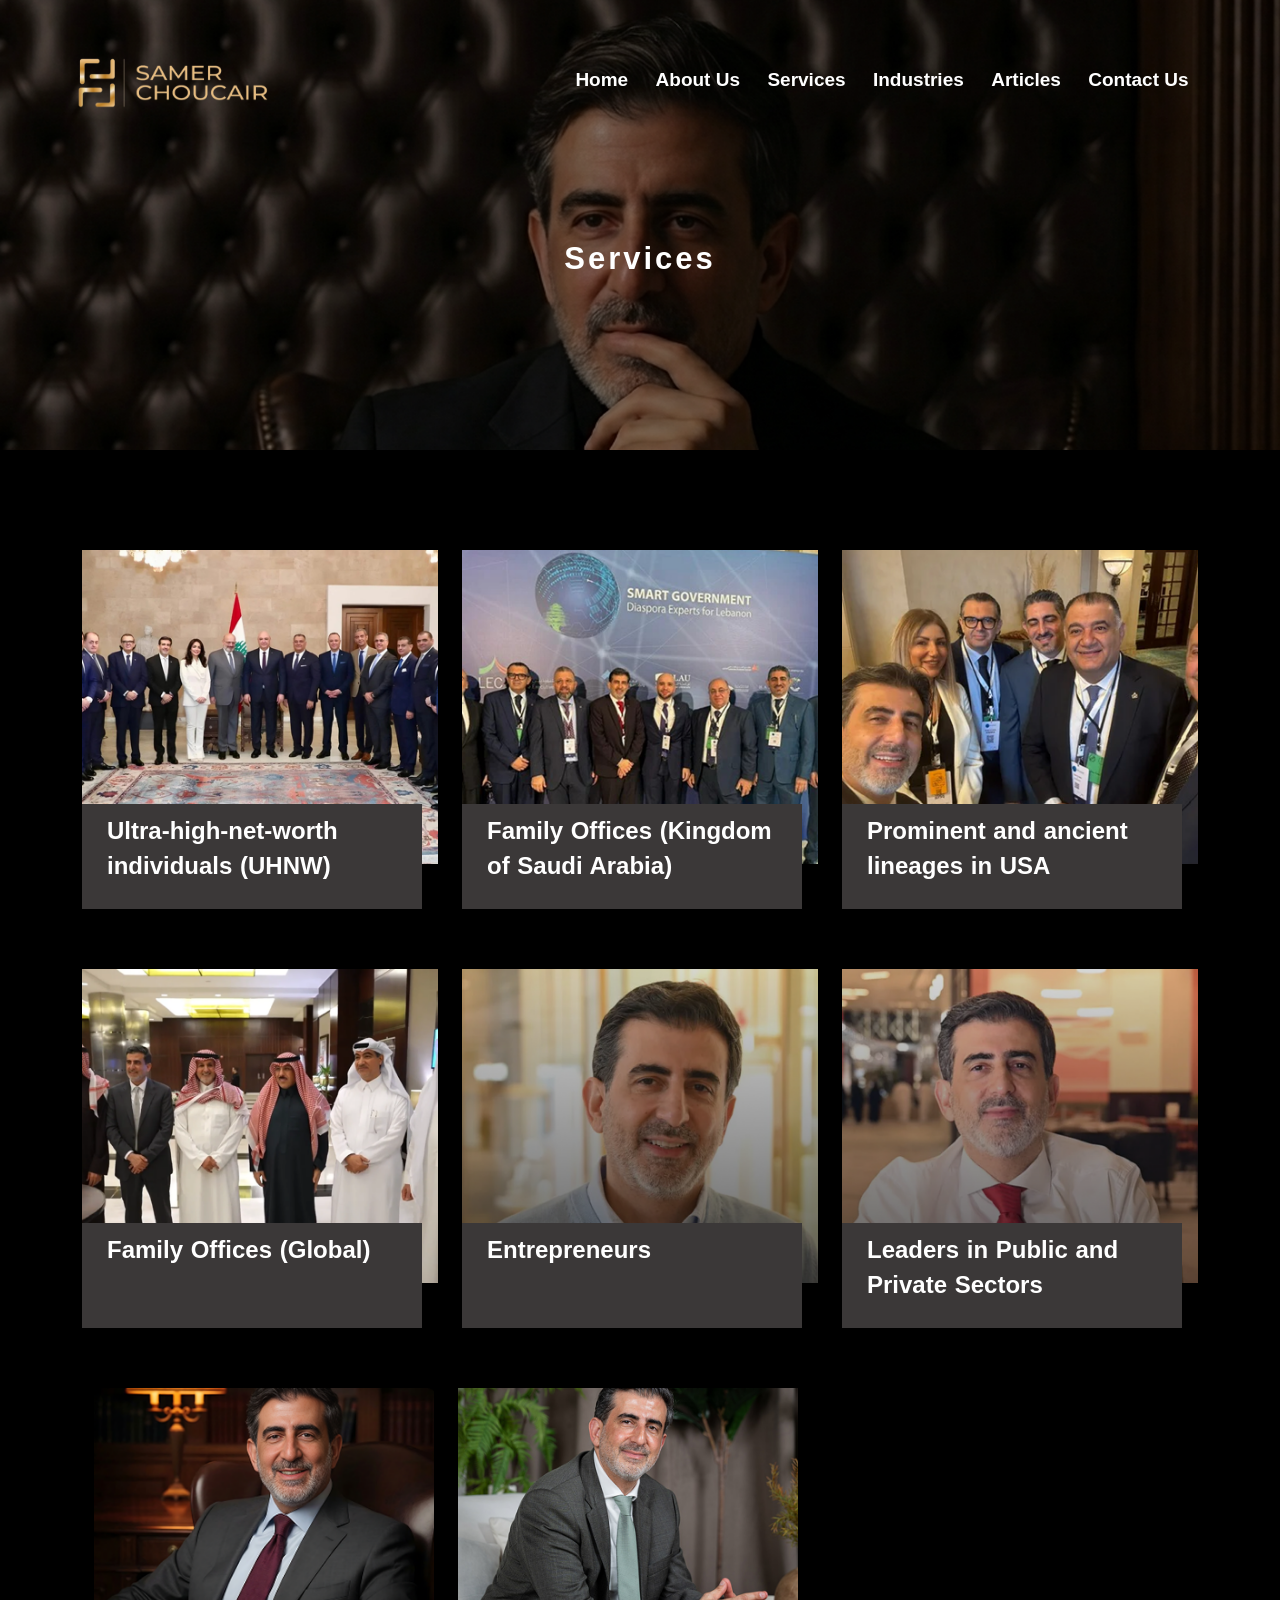
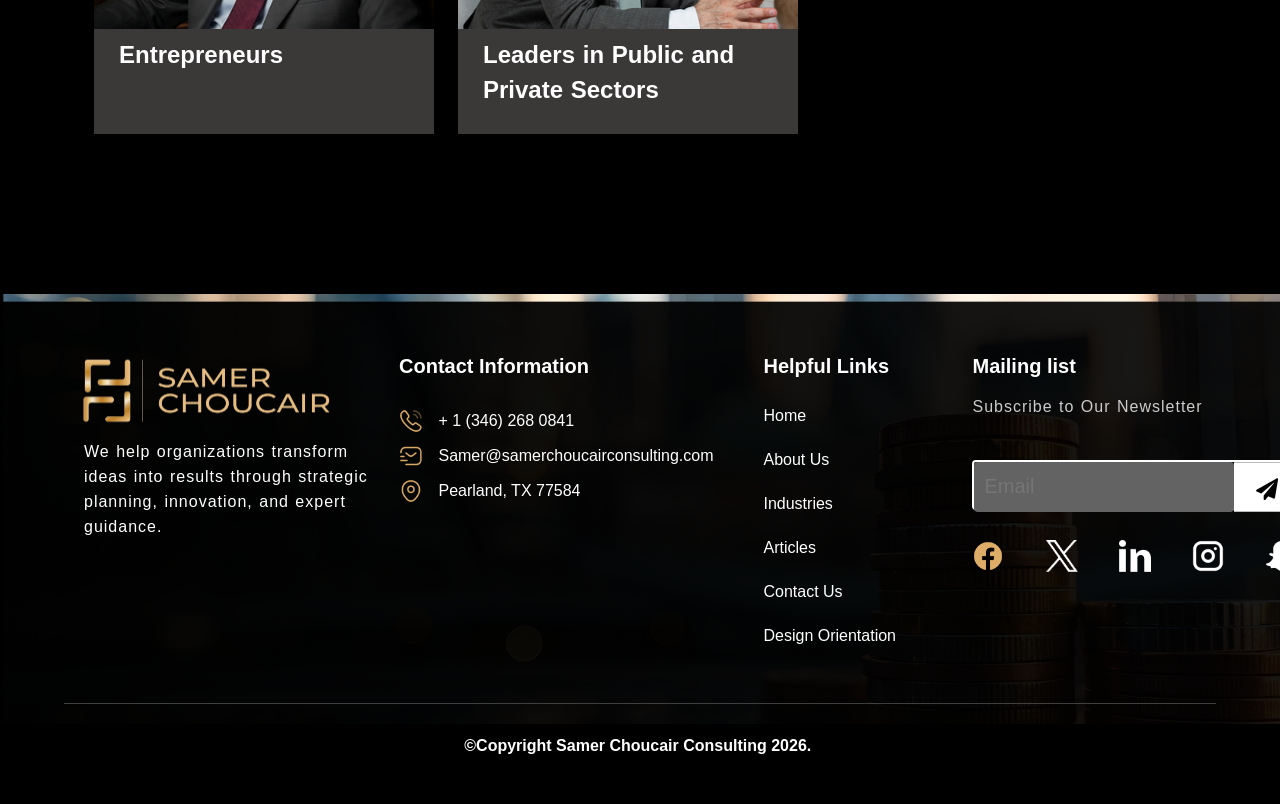
<file: services.html>
<!DOCTYPE html>
<html  lang="en">
<head>
    <meta charset="UTF-8">
    <meta name="viewport" content="width=device-width, initial-scale=1.0">
    <title>Samer</title>
    <link href="https://cdn.jsdelivr.net/npm/bootstrap@5.0.2/dist/css/bootstrap.min.css" rel="stylesheet" integrity="sha384-EVSTQN3/azprG1Anm3QDgpJLIm9Nao0Yz1ztcQTwFspd3yD65VohhpuuCOmLASjC" crossorigin="anonymous">
             <!-- Animate.css -->
<link rel="stylesheet" href="https://cdnjs.cloudflare.com/ajax/libs/animate.css/4.1.1/animate.min.css"/>

<!-- WOW JS -->
<script src="https://cdnjs.cloudflare.com/ajax/libs/wow/1.1.2/wow.min.js"></script>
    <link rel="stylesheet" href="assets/css/style.css">



</head>
<body>
        <section class="Navs_Mobile">
        <div class="Navs_Data">

            <div class="logo">
                <a href="index.html"> <img class="wow animate__animated animate__bounceInDown "data-wow-delay="1.2s" src="assets/images/icons/WhatsApp Image 2026-03-31 at 2.17.07 PM 1.svg" alt="Logo"></a>
            </div>


            <div class="Side_M"  data-bs-toggle="offcanvas" data-bs-target="#offcanvasExample" aria-controls="offcanvasExample">
                <a href="#"><img src="assets/images/icons/33333333.png" ></a>
            </div>

        </div>
        </section>






        <section class="Navs">
        <div class="Navs_Data">


            <div class="logo">
                <a href="index.html"> <img class="wow animate__animated animate__bounceInDown "data-wow-delay="1.2s" src="assets/images/icons/WhatsApp Image 2026-03-31 at 2.17.07 PM 1.svg" alt="Logo"></a>
            </div>


            <div class="nav">
                <ul>
   
                    <li><a href="index.html">Home</a></li>
                    <li><a href="about.html">About Us</a></li>
                    <li><a href="services.html">Services</a></li>
                    <li><a href="industries.html">Industries</a></li>
                    <li><a href="articles.html">Articles</a></li>
                    <li><a href="contact_us.html">Contact Us</a></li>               
                </ul>
            </div>

        </div>
    </section>

    <section class="Page_Title">
                <h1>Services</h1>
    </section>



    <section class="Services_Sec">
        <div class="container Services_Data_Ce">
            <div class="row All_Group">
                <div class="col-md-4 col-sm-12 ">
                    <div class="wow animate__animated animate__headShake "data-wow-delay="2s"><img src="assets/images/images/Rectangle 390.png"></div>
                    <div class="Studies_Prag"><p>Ultra-high-net-worth individuals (UHNW)</p></div>
                </div>

                <div class="col-md-4 col-sm-12">
                    <div class="wow animate__animated animate__swing "data-wow-delay="2.5s"><img src="assets/images/images/Rectangle 392.png"></div>
                    <div class="Studies_Prag"><p>Family Offices (Kingdom of Saudi Arabia)</p></div>
                </div>


                 <div class="col-md-4 col-sm-12">
                    <div  class="wow animate__animated animate__swing "data-wow-delay="3s"><img src="assets/images/images/Rectangle 391.png"></div>
                    <div class="Studies_Prag"><p>Prominent and ancient lineages in USA</p></div>
                </div>

                                <div class="col-md-4 col-sm-12">
                    <div class="wow animate__animated animate__swing "data-wow-delay="4.5s"><img src="assets/images/images/Rectangle 40210.png"></div>
                    <div class="Studies_Prag"><p>Family Offices (Global)</p></div>
                </div>

                <div class="col-md-4 col-sm-12">
                    <div class="wow animate__animated animate__swing "data-wow-delay="4s"><img src="assets/images/images/Rectangle 39997.png"></div>
                    <div class="Studies_Prag"><p>Entrepreneurs</p></div>
                </div>


                 <div class="col-md-4 col-sm-12">
                    <div class="wow animate__animated animate__headShake "data-wow-delay="3.5s"><img src="assets/images/images/Rectangle 3666696.png"></div>
                    <div class="Studies_Prag"><p>Leaders in Public and Private Sectors</p></div>
                </div>

            </div>

            <div class=" container row Serv_Item">
                <div class="col-md-4 ">
                    <div class="wow animate__animated animate__swing "data-wow-delay="5s"><img src="assets/images/images/Rectangle 4044444.png"></div>
                    <div class="Studies_Prag"><p>Entrepreneurs</p></div>
                </div>


                 <div class="col-md-4 ">
                    <div class="wow animate__animated animate__swing "data-wow-delay="5.5s"><img src="assets/images/images/Rectangle 4035553.png"></div>
                    <div class="Studies_Prag"><p>Leaders in Public and Private Sectors</p></div>
                </div>


            </div>
            
           

        </div>
    </section>







    <footer>
        <div class="Footer_Data">
    
            <div class="Footer_Info">
                <div class="Left">
                    <img src="assets/images/icons/WhatsApp Image 2026-03-31 at 2.17.07 PM 1.svg">
                    <p>We help organizations transform ideas into results through strategic planning, innovation, and expert guidance.</p>
                </div>
                <div class="Left2">
                    <h3>Contact Information</h3>
                    <div>
                        <img src="assets/images/icons/call-calling.png">
                        <a href="#">+ 1 (346) 268 0841</a>
                    </div>
    
                    <div>
                        <img src="assets/images/icons/sms-tracking.png">
                        <a href="#">Samer@samerchoucairconsulting.com</a>
                    </div>
    
                    <div>
                        <img src="assets/images/icons/location.png">
                        <a href="#">Pearland, TX 77584</a>
                    </div>
    
                </div>
                <div class="Right2">
                    <h3>Helpful Links</h3>
                    <ul>
            <a href="index.html">
                <li>Home</li>
            </a>
            <a href="about.html">
                <li>About Us</li>
            </a>
            <a href="industries.html">
                <li>Industries</li>
            </a>
            <a href="articles.html">
                <li>Articles</li>
            </a>
            <a href="contact_us.html">
                <li>Contact Us</li>
            </a>
                        <a href="#">
                            <li>Design Orientation</li>
                        </a>
                    </ul>
                </div>


                <div class="Right">
                    <h3>Mailing list</h3>
                    <p>Subscribe to Our Newsletter</p>
                    <div class=" Right_SerCh">
                        <input type="email" placeholder="Email">
                        <a href="#"><img src="assets/images/icons/Group 143725951.svg"></a>
                    </div>
                    <div class="All_Contact_Icons">
                        <a href="#"><img src="assets/images/icons/9034971_logo_facebook_icon 1.png"></a>
                        <a href="#"><img src="assets/images/icons/Vector.png"></a>
                        <a href="#"><img src="assets/images/icons/Group 2104.png"></a>
                        <a href="#"><img src="assets/images/icons/Instagram.png"></a>
                        <a href="#"><img src="assets/images/icons/4691416_snapchat_icon 1.png"></a>
                    </div>
                </div>

            </div>
    
            <div class="CopyRight">
                <p>©Copyright Samer Choucair Consulting 2026. </p>
            </div>
    
        </div>
    </footer>

<div class="offcanvas offcanvas-start" tabindex="-1" id="offcanvasExample" aria-labelledby="offcanvasExampleLabel">

    <div class="offcanvas-header">
        <img class="Side_Logo" src="assets/images/icons/WhatsApp Image 2026-03-31 at 2.17.07 PM 1.svg" >
        <button type="button" class="btn-close text-reset" data-bs-dismiss="offcanvas" aria-label="Close"></button>
    </div>

    <div class="side_Bar">
        <ul>
            <a href="index.html">
                <li>Home</li>
            </a>
            <a href="about.html">
                <li>About Us</li>
            </a>
            <a href="services.html">
                <li>Servicse</li>
            </a>
    
            <a href="industries.html">
                <li>Industries</li>
            </a>
            <a href="articles.html">
                <li>Articles</li>
            </a>
            <a href="contact_us.html">
                <li>Contact Us</li>
            </a>
        </ul>
    </div>

</div>

 
<script src="https://cdn.jsdelivr.net/npm/bootstrap@5.0.2/dist/js/bootstrap.bundle.min.js" integrity="sha384-MrcW6ZMFYlzcLA8Nl+NtUVF0sA7MsXsP1UyJoMp4YLEuNSfAP+JcXn/tWtIaxVXM" crossorigin="anonymous"></script>
     <script>
              new WOW().init();
              </script>


</body>
</html>
</file>
<file: assets/css/style.css>
* {
    padding: 0;
    margin: 0;
    font-family: "Cairo", sans-serif;
}

body {
    overflow-x: hidden !important;
    background-color: black;
}

.Navs {
    width: 100%;
    height: 200px;
    position: absolute;
     
}
.Navs_Data {
     
    width: 90%;
    height: 96px;
    display: flex;
    justify-content: space-between;
    align-items: center;
    margin: 40px auto;
    position: relative;
    overflow: hidden;
    z-index: 3;
}
.Navs_Data .nav ul {
     
    width: 700px;
    height: 100px;
    display: flex;
    justify-content: space-evenly;
    align-items: center;
    list-style: none;
}
.Navs_Data .nav{
     
}
.Navs_Data .nav ul li{
     
}

.Navs_Data .nav ul a {
    text-decoration: none;
    font-size: 19px;
    font-weight: 600;
    font-style: bold;
    color: rgb(255, 255, 255);
     
}

.Navs_Data .logo {
    width: 218px;
    height: 129px;    
     
}
.Navs_Data .logo img{
     
}

/* ################ */

.Hero-section{
    width: 100%;
    height: 100vh;
    background: linear-gradient(rgba(0, 0, 0, 0.377)) , url(../images/images/H.png);
    background-size: cover;
}

.Hero-section .Hero_Data_Info {
     
    width: 100%;
    height: 650px;
    align-content: end;
    margin-left: 83px;
}
.Hero_Data_Info .Hero_Title{
    width: 60%;
    height: 158px;
     
    margin-bottom: 30px;
}
.Hero_Data_Info .Hero_Title h1{
    color: #ffff;
    font-size: 60px;
    font-weight: 700;
    font-style: bold;
    word-spacing: 3px;
    letter-spacing: 3px;
    font-family: bold;
     
}
.Hero_Data_Info .Hero_Prg{
    width: 925px;
    height: 90px;
    margin-bottom: 45px;
     
}
.Hero_Data_Info .Hero_Prg p{
    color: #ffff;
    font-size: 22px;
    font-weight: 500;
    word-spacing: 4px;
    letter-spacing: 4px;
    line-height: 40px;
     font-family: sbold;
}

.Hero_Data_Info .Hero_All_Click{
    width: 90%;
    display: flex;
    justify-content: space-between;
}


.Hero_Data_Info .Hero_All_Click div{
    border: #bbbbbb47 solid .3px;
    border-radius: 15px;
    display: flex;
    align-items: center;     
}
.Hero_Data_Info .Hero_All_Click h3{
    font-size: 15px;
    font-weight: 700;
    font-style: bold;
    line-height: 40px;
}
.Hero_Data_Info .Hero_All_Click  a{
    text-decoration: none;
    font-size: 14px;
    font-family: reg;
    color: #ffff;
     
}
.Hero_Data_Info .Hero_All_Click div img {
    width: 47px;
    height: 46px;
    position: relative;
    right: 13px;
     
}

/*############## Hero End #############*/
.About_Us{
    width: 100%;
    margin: 70px auto;
}
.About_Us .About_Data{
    width: 85%;
    height: 600px;  
    margin: 0 auto;
}
.About_Us .About_Data .About_Title{
    width: 100%;
    height: 50px;
    text-align: center;
    margin-bottom: 30px;
}
.About_Us .About_Data .About_Title h2{
    font-size: 36px;
    font-weight: 700;
    font-family: sbold;
    color: #ffff;
}
.About_Data .About_Sec{
    width: 100%;
    display: flex;
    justify-content: space-around;
    gap: 20px;
    margin-top: 50px;

}
.About_Data .About_Sec p{
    color: #ffff;
    width: 607px;
    height: 386px;
    font-size: 22px;
    font-family: reg;
    letter-spacing: 1px;
    word-spacing: 3px;
    line-height: 40px;
}

.About_Data .About_Image img{
    width: 600px;
    height: auto;
     
}
.About_Data .About_Sec .About_Click div{
    display: flex;
    width: 180px;
    height: 48px;
    border: #bbbbbb47 solid .3px;
    border-radius: 15px;
    display: flex;
    align-items: center;
}
.About_Data .About_Sec .About_Click .About_Click_Up{
    width: 180px ;
}
.About_Data .About_Sec .About_Click h3{
    font-size: 20px;
    font-weight: 700;
    font-style: bold;
}
.About_Data .About_Sec .About_Click a{
    text-decoration: none;
    color: #ffff;
}
.About_Data .About_Sec .About_Click img{
    width: 47px;
    height: 46px;
    position: relative;
    right: 13px;
}
.Choose_Us{
    width: 100%;
    margin: 80px auto;
}
.Choose_Us .Choose_Data{
    width: 85%;
    margin: 0 auto;
}
.Choose_Us .Choose_Data .Choose_Title{
    width: 100%;
    height: 50px;
    text-align: center;
    margin-bottom: 30px;
     
}
.Choose_Us .Choose_Data .Choose_Title h2{
    font-size: 36px;
    font-weight: 700;
    font-style: bold;
    color: #ffff;
     
}
.Choose_Us .Choose_Data .Choose_Info{
    width: 90%;
    height: 571px;
    background-image: url(../images/images/Rectangle\ 396.png);
    background-size:cover;
    background-position: center;
    display: flex;
    justify-content: space-around;
    align-items: center;
    margin: 0 auto;
}

.Choose_Us .Choose_Data .Choose_Info div{
     
}
.Choose_Us .Choose_Data .Choose_Info a{
    list-style: none; 
    font-size: 22px;

}
.Choose_Us .Choose_Data .Choose_Info .All_Choosea{
    padding-top: 10px;
    padding-left: 50px;
    border-left: #bebebe69 solid 1px;
    height: 558px;
    align-content: center;
}
.Choose_Us .Choose_Data .Choose_Info p , a {
    color: #ffff;
     
    text-decoration: none;
}
.Choose_Us .Choose_Data .Choose_Info p{
    width: 500px;
    font-size:  24px;
    letter-spacing: 1px;
    word-spacing: 3px;
    line-height: 40px;

}
.Choose_Us .Choose_Data .Choose_Info ul{
     
}
.Choose_Us .Choose_Data .Choose_Info ul li{
    margin-bottom: 60px;
     
}

.Studies{
    width: 100%;
    height: 650px;
}
.Studies .Studies_Data{
    width: 85%;
    margin: 0 auto;
}
.Studies .Studies_Data .Studies_Title{
    width: 100%;
    height: 50px;
    text-align: center;
    margin-bottom: 50px;
     
}
.Studies .Studies_Data .Studies_Title h2{
    font-size: 36px;
    font-weight: 700;
    font-style: bold;
    color: #ffff;
     
}
.Studies .Studies_Data .Studies_All_Group{
    width: 100%;
    display: flex;
    justify-content: center;
    gap: 3px;
     position: relative;
     overflow: hidden;
}
.Studies .Studies_Data .Studies_All_Group div{
    padding-bottom: 20px;
    border: none;
    border-radius: 3px;
}
.Studies .Studies_Data .Studies_All_Group img{
    position: relative;
    left: 30px;
    bottom: 20px;
}

.Studies_All_Group .Case1{
    width: 305px;
    height: 485px;
    background: linear-gradient(rgba(0, 0, 0, 0.515)) , url(../images/images/Rectangle\ 385.png);
    background-position:right;
    background-size:cover;
    align-content: end;
}
.Studies_All_Group .Case1 h2{
    color: #ffff;
    font-size: 32px;
    font-weight: 700;
    font-style: bold;
    padding-bottom: 20px;
    padding-left: 25px;
     
}
.Studies_All_Group .Case1 p{
    width: 250px;
    height: 77px;
    color: #ffff;
    font-size: 15px;
    font-weight: 400;
    padding-left: 25px;
    letter-spacing: 1px;
    word-spacing: 3px;
    line-height: 25px;
     
}
.Studies_All_Group .Case2{
    width: 305px;
    height: 485px;
    background: linear-gradient(rgba(0, 0, 0, 0.515)) , url(../images/images/Rectangle\ 386.png);
    background-position:right;
    background-size:cover;
    align-content: end;
}
.Studies_All_Group .Case2 h2{
    color: #ffff;
    font-size: 32px;
    font-weight: 700;
    font-style: bold;
    padding-bottom: 20px;
    padding-left: 25px;
     
}
.Studies_All_Group .Case2 p{
    width: 250px;
    height: 77px;
    color: #ffff;
    font-size: 15px;
    font-weight: 400;
    padding-left: 25px;
    letter-spacing: 1px;
    word-spacing: 3px;
    line-height: 25px;
     
}
.Studies_All_Group .Case3{
    width: 305px;
    height: 485px;
    background: linear-gradient(rgba(0, 0, 0, 0.515)) , url(../images/images/Rectangle\ 387.png);
    background-position:right;
    background-size:cover;
    align-content: end;
}
.Studies_All_Group .Case3 h2{
    color: #ffff;
    font-size: 32px;
    font-weight: 700;
    font-style: bold;
    padding-bottom: 20px;
    padding-left: 25px;
     
}
.Studies_All_Group .Case3 p{
    width: 250px;
    height: 77px;
    color: #ffff;
    font-size: 15px;
    font-weight: 400;
    letter-spacing: 1px;
    word-spacing: 3px;
    line-height: 25px;
    padding-left: 25px;
     
}
.Studies_All_Group .Case4{
    width: 305px;
    height: 485px;
    background: linear-gradient(rgba(0, 0, 0, 0.515)) , url(../images/images/Rectangle\ 388.png);
    background-position:right;
    background-size:cover;
    align-content: end;
}
.Studies_All_Group .Case4 h2{
    color: #ffff;
    font-size: 32px;
    font-weight: 700;
    font-style: bold;
    padding-bottom: 20px;
    padding-left: 25px;
     
}
.Studies_All_Group .Case4 p{
    width: 250px;
    height: 77px;
    color: #ffff;
    font-size: 15px;
    font-weight: 400;
    padding-left: 25px;
    letter-spacing: 1px;
    word-spacing: 3px;
    line-height: 25px;
     
}

/* ############################# */
.Services{
    width: 100%;
}
.Services .Services_Data{
    width: 85%;
    height: auto !important;
    margin: 0 auto;
}
.Services_Data .Services_Title{
    width: 100%;
    height: 80px;
    margin:50px auto;
}
.Services_Data .Services_Title h2{
    font-size: 40px;
    font-weight: 700;
    font-style: bold;
    color: #ffff;
     
    text-align: center;
}
.Services_Data .Studies_All_Group{
    width: 90%;
    height: auto !important;
    display: flex;
    justify-content: center;
    margin: 0 auto;
    gap: 20px;
}
.Services_Data .Studies_All_Group img{
    width: 392px;
    height: 346px;
}
.Services_Data .Studies_All_Group .Studies_Prag{
    width: 340px;
    height: 105px;
    background-color: #3B3838;
    position: relative;
    bottom: 60px;
    align-content: center;
}
.Services_Data .Studies_All_Group .Studies_Prag p{
    width: 287px;
    height: 72px;
    color: #ffff;
    font-size: 22px;
    font-style: bold;
    font-weight: 700;  
    padding-left: 25px;
    line-height: 35px;
    word-spacing: 1px;
}
.Services .Services_Data .St_Click {
    display: flex;
    width: 201px;
    height: 48px;
    border: #bbbbbb47 solid .3px;
    border-radius: 15px;
    display: flex;
    align-items: center;
    gap: 20px;
    margin: 0 auto;
}
.Services .Services_Data .St_Click_Up {
    width: 200px;
    margin: 0 auto;
}
.Services .Services_Data .St_Click h3{
    font-size: 22px;
    font-weight: 700;
    font-style: bold;
}
.Services .Services_Data .St_Click a{
    text-decoration: none;
    font-size: 16px;
    color: #ffff;
     
}
.Services .Services_Data .St_Click img{
    width: 47px;
    height: 46px;
    position: relative;
    right: 13px;
}
.Articles{
    width: 100%;
    height: 750px;
    margin: 100px auto;
}
.Articles .Articles_Data{
    width: 85%;
    margin: 0 auto;
}
.Articles_Data .Articles_Title{
    width: 100%;
    height: 80px;
    margin:50px auto;
    align-content: center;
}
.Articles_Data .Articles_Title h2{
    font-size: 40px;
    font-weight: 700;
    font-style: bold;
    color: #ffff;
    text-align: center;
    line-height: 35px;
    word-spacing: 3px;
}
.Articles .Articles_Data .Articles_All_Group{
    width: 80%;
    height: 540px;
    display: flex;
    justify-content: center;
    gap: 25px;
    margin: 0 auto;
}
.Articles_All_Group .Articles_All_Men{
    color: #ffff;

}
.Articles_All_Group .Articles_All_Men .Small_Artical{
    width: 320px;
    display: flex;
    gap: 15px;
    align-items: center;
    margin-bottom: 35px;
    padding-bottom: 25px;
    border-bottom: #636363 solid 1px;
    position: relative;
    overflow: hidden;
}
.Articles_All_Men .Small_Artical .Artical_Pic{
    width: 112px;
    height: 72px;
}

.Articles_All_Group .Articles_All_Men .Small_Artical .Article_History{
    display: flex;
    gap: 6px;
    align-items: center;
    margin-bottom: 5px;
    height: 30px;
}
.Articles_All_Group .Articles_All_Men h5{
    font-size: 12px;
}
.Articles .Articles_Data .Articles_All_Group .Latest {
    width:392px;
    height: 258px;
}

.Articles .Articles_Data .Articles_All_Group .Article_Info div{
    height: 30px;
    color: #ffff;
    display: flex;
    gap: 20px;
        margin-top: 10px;
}
.Articles .Articles_Data .Articles_All_Group .Article_Info div img{
    width: 26px;
    height: 26px;
}
.Articles .Articles_Data .Articles_All_Group .Article_Info div h5{
    font-size: 20px;
    font-weight: 400;
        height: 30px;
    align-content: center;
}
.Articles .Articles_Data .Articles_All_Group .Article_Info h3{
    font-size: 20px;
    font-weight: 700;
    font-style: bold;
    color: #ffff;
    margin: 20px auto;
}
.Articles .Articles_Data .Articles_All_Group .Article_Info p{
    font-size: 18px;
    font-weight:400 ;
    font-style: medium;
    color: #636363;
    margin-bottom: 20px;
    line-height: 25px;
    word-spacing: 3px;
    letter-spacing: 1px;
}
.Artic_Click_Up {
    width: 230px;
    margin: 0 auto;
}

.Articles .Articles_Data .Articles_All_Group .Article_Info a{
    font-size: 20px;
    font-weight:600 ;
    font-style: medium;
    color: #E9BC80;
}
.Articles .Articles_Data .Artic_Click {
    display: flex;
    width: 201px;
    height: 48px;
    border: #bbbbbb47 solid .3px;
    border-radius: 15px;
    display: flex;
    align-items: center;
    gap: 20px;
    margin: 0 auto;
}
.Articles .Articles_Data .Artic_Click a{
    text-decoration: none;
    font-size: 16px;
    color: #ffff;
     
}
.Articles .Articles_Data .Artic_Click h3{
        font-size: 20px;
    font-style: bold;
    font-weight: 700;
}
.Articles .Articles_Data .Artic_Click img{
    width: 47px;
    height: 46px;
    position: relative;
    right: 13px;
}
.Start_Your_Financial{
    width: 100%;
    height: 542px;
    margin-bottom: 100px;
    background-image: url(../images/images/Rectangle\ 33389.png);
    background-size: cover;
}
.Start_Your_Financial .Start_Your_Financial_Data{
    width: 80%;
    height: 100%;
    border-radius: 20px;
    margin: 0 auto;
    align-content: center;
}
.Start_Your_Financial_Data .Start_Your_Financial_Info{
    width: 700px; 
}
.Start_Your_Financial_Data .Start_Your_Financial_Info h2{
    width: 600px;
    font-size: 36px;
    font-weight: 700;
    font-style: bold;
    color: #ffff;
    padding: 20px;
    padding-top: 50px;
    line-height: 40px;
    word-spacing: 3px;
    letter-spacing: 1px;
}
.Start_Your_Financial_Data .Start_Your_Financial_Info p{
    width: 500px;
    font-size: 16px;
    font-weight: 500;
    font-style: bold;
    color: #ffff;
    padding: 20px;
    line-height: 25px;
    word-spacing: 3px;
    letter-spacing: 1px;
    margin-bottom: 50px;
}
.Start_Your_Financial_Data .Start_Your_Financial_Info .Start_Click {
    width: 201px;
    height: 48px;
    border: #bbbbbb47 solid .3px;
    border-radius: 15px;
    display: flex;
    align-items: center;
    gap: 20px;
    margin-left: 35px;
}
.Start_Your_Financial_Data .Start_Your_Financial_Info .Start_Click a{
    text-decoration: none;
    font-size: 16px;
    color: #ffff;
}
.Start_Your_Financial_Data .Start_Your_Financial_Info .Start_Click h3{
     font-size: 20px;
     font-weight: 700;
     font-style: bold;
}
.Start_Your_Financial_Data  .Start_Your_Financial_Info .Start_Click img{
    width: 47px;
    height: 46px;
    position: relative;
    right: 13px;
}
.Start_Your_Financial_Data .Start_Your_Financial_Info .Start_Click_Up {
    width: 160px;
}

/* ########### Footer ########### */
footer{
    width: 100%;
    height: 430px;
    background: url(../images/images/footer.png);
    background-size: cover;
}
footer .Footer_Data{
    padding-top: 50px;
    width: 90%;
    margin: 0 auto;
}
.Footer_Data .Footer_Info{
    width: 100%;
    display: flex;
    justify-content: space-between;
    gap: 30px;
    align-items: baseline;
    margin: 0 auto;
    padding-bottom: 35px;
    border-bottom: #6363639d solid .5px;
    margin-bottom: 30px;
}
.Footer_Data .Footer_Info .Left{
    align-self: stretch;
    position: relative;
    bottom: 30px;
}
.Footer_Data .Footer_Info .Left img{
    width: 285px; 
}
.Footer_Data .Footer_Info .Left p{
    color: #ffff;
    font-size: 16px;
    font-weight: 500;
    font-style: medium;
    width: 285px;
    height: 96px;
    line-height: 25px;
    word-spacing: 1px;
    letter-spacing: 1px;
    position: relative;
    bottom: 30px;
    left: 20px;
}
.Footer_Data .Footer_Info .Left2 div{
    display: flex;
    gap: 15px;
    margin-bottom: -19px;
}
.Footer_Data .Footer_Info .Left2 img{
    width: 24.46px;
    height: 24px;
    margin-bottom: 30px;    
}

.Footer_Data .Footer_Info .Left2{
    align-content: center;
    padding-left: 20px;
     
}
.Footer_Data .Footer_Info .Left2 h3{
    height: 30px;
    color: #ffff;
    font-size: 20px;
    font-weight: 700;
    font-style: bold;
    padding-top: 10px;
    margin-bottom: 35px;
    align-content: end;
}

.Footer_Data .Footer_Info .Right2{
    width: 199px;
    align-content: end;
    padding-left: 20px;
}
.Footer_Data .Footer_Info .Right2 h3{
    width: 199px;
    height: 30px;
    color: #ffff;
    font-size: 20px;
    font-weight: 700;
    font-style: bold;
    align-content: end;
    padding-top: 10px;
    margin-bottom: 30px;
}
.Footer_Data .Footer_Info .Right2 ul{
     padding: 0;
}
.Footer_Data .Footer_Info .Right2 ul li{
    font-size: 16px;
    font-weight: 500;
    font-style: bold;
    color: #ffff;
    list-style: none;
    margin-bottom: 20px;
}
.Footer_Data .Footer_Info .Right{
     
}
.Footer_Data .Footer_Info .Right h3{
    height: 30px;
    color: #ffff;
    font-size: 20px;
    font-weight: 700;
    font-style: bold;
    margin-bottom: 10px; 
}
.Footer_Data .Footer_Info .Right p{
    color: #cccccc;
    font-size: 16px;
    font-weight: 500;
    font-style: medium;
    width: 285px;
    height: 50px;
    line-height: 25px;
    word-spacing: 1px;
    letter-spacing: 1px;
}
.Footer_Data .Footer_Info .Right .Right_SerCh{
    width: 325.17px;
    height: 50px;
    display: flex;
    border: #ffff solid 2px;
    margin-bottom: 30px;
    border-top-left-radius: 4px;
    border-bottom-left-radius: 4px;
    border-top-right-radius: 4px;
    border-bottom-right-radius: 4px;
}
.Footer_Data .Footer_Info .Right .Right_SerCh input{
    width: 259.94px;
    height: 50px;
    background-color: #636363;
    color: #ffff;
    font-size: 20px;
    padding-left: 10px;
    border: none;
    border-top-left-radius: 4px;
    border-bottom-left-radius: 4px;
    border-top-right-radius: 4px;
    border-bottom-right-radius: 4px;
}
.Footer_Data .Footer_Info .Right .Right_SerCh img{
    width: 66.26px;
    height: 50px;
}
.Footer_Data .Footer_Info .Right div a img{
    width: 20px;
}
.Footer_Data .Footer_Info .Right .All_Contact_Icons{
    display: flex;
    justify-content: space-between;
}
.Footer_Data .Footer_Info .Right .All_Contact_Icons img{
    width: 32px;
    height: 32px;
}
.Footer_Data  .CopyRight{
    padding-bottom: 30px;
}
.Footer_Data  .CopyRight p{
    color: #ffff;
    font-size: 16px;
    font-weight: 600;
    font-style: bold;
    text-align: center;
}
.Navs_Mobile{
    display: none;
}
/* ####################################################### */
/* ################### Strat Mobile Version ############## */
/* ####################################################### */
@media(max-width:768px) {
    .Navs{
        display: none;
    }
.Navs_Mobile{
    display: flex !important;
    display: block;
    width: 100%;
    height: 0;
    position: absolute;
}
.Navs_Mobile .Navs_Data  .Side_M {
    position: relative;
    bottom: 10px;
}
.Navs_Mobile .Navs_Data  .Side_M img{
    width: 50px;
    height: 50px;
}
.Hero-section {
    height: 90vh;
    background: linear-gradient(rgba(0, 0, 0, 0.377)) , url(../images/images/H.png);
    background-position: center;
    background-size: cover;

}
.Hero-section .Hero_Data_Info {
   margin: 0;
   align-content: end;
}
.Hero_Data_Info .Hero_Title {
    width: auto;
    margin: 0;
    padding-left: 20px;
}
.Hero_Data_Info .Hero_Title h1 {
    font-size: 31px;
    word-spacing: 2px;
    letter-spacing: 1px;
}
.Hero_Data_Info .Hero_Prg {
    width: auto;
}
.Hero_Data_Info .Hero_Prg p {
    font-size: 16px;
    word-spacing: 1px;
    letter-spacing: 1px;
    line-height: 25px;
    padding-left: 20px;
}
.Latest_News{
    height: auto !important;
}
.Hero_Data_Info .Hero_All_Click div {
    padding: 0 15px 0 0;
    height: 40px;
}
.Hero_Data_Info .Hero_All_Click{
    width: 80% !important;
    margin: 0 auto;
    display: flex;
    justify-content: space-around;
}
.Hero_Data_Info .Hero_All_Click div img {
    width: 45px;
    height: 46px;
}
.Hero_Data_Info .Hero_All_Click a {
    font-size: 10px;
}
.Hero_Data_Info .Hero_All_Click h3{
    font-size: 9px !important;
    height: 40px;
    align-content: center;
}
.About_Us {
    width: auto;
    height: auto !important;
    padding-bottom: 0px;
}
.About_Us .About_Data {
     height: auto !important;
}
.About_Us .About_Data .About_Title h2 {
    font-size: 28px;
    font-weight: 700;
    font-style: bold;
    margin-top: 30px !important;
}
.Hero-section .Hero_Data_Info {
    height: 100% !important;
}
.About_Data .About_Sec {
   display: block;
}
.About_Data .About_Image{
    margin: 0 auto;
    width: 90%;
}
.About_Data .About_Image img {
    width: 330px;
}
.All_Categories{
    width: 100% !important;
}
.Articles_All_Bage{
    width: 100% !important;
    margin: 0 auto !important;
}
.Markets_Article_Data h2{
    font-size: 28px !important;
}
.About_Click {
    width: 90%;
    height: auto !important;
    margin: 0 auto;
}
.About_Data .About_Sec p {
    height: auto !important;
    width: auto;
    letter-spacing: 0px;
    word-spacing: 1px;
    line-height: 30px;
    margin-bottom: 40px !important;
    text-align: center;
}
.About_Data .About_Sec .About_Click .About_Click_Up {
    width: 165px !important;
    margin: 0 auto;
}
.About_Data .About_Sec .About_Click .About_Click_Up div{
    width: 165px !important;
}
.About_Data .About_Sec .About_Click .About_Click_Up h3{
    font-size: 15px;
    font-weight: 700;
    font-style: bold;
}

.Choose_Us {
    width: auto;
    padding-top: 40px;
    
}
.Choose_Us .Choose_Data {
    width: 95%;
}
.Choose_Us .Choose_Data .Choose_Title h2 {
    font-size: 28px;
}
.Choose_Us .Choose_Data .Choose_Info ul li {
    margin-bottom: 25px;
}

.Choose_Us .Choose_Data .Choose_Info {
    width: 100%;
    height: 632px;
    display: block;
    padding-top: 40px;
    background-image: url(../images/images/Rectangle\ 396.png);
    background-position: center;
    border: none;
    border-radius:4px;
    align-content: center;
}
.Latest_News_Data {
    height: auto !important;
}
.Choose_Us .Choose_Data .Choose_Info p{
    padding-left:10px;
    width: auto;
    font-size: 28px;
    font-weight: 500;
    margin-bottom: 80px;
}

.Choose_Us .Choose_Data .Choose_Info .All_Choosea {
        padding-left: 0;
        border: none;
        height: auto;
}
.Choose_Us .Choose_Data .Choose_Info ul {
    padding-left: 10px;
}
    .Choose_Us .Choose_Data .Choose_Info ul li {
        margin-bottom: 25px;
        letter-spacing: 5px;
        word-spacing: 4px;
        line-height: 22px;
}
.Studies {
    width: 100%;
    height: 2175px;
}
.Studies .Studies_Data {
    width: 90%;
    margin: 0 auto;
}
.Studies .Studies_Data .Studies_Title h2 {
    font-size: 28px;
}
.Studies .Studies_Data .Studies_All_Group {
    width: 90%;
    height: auto !important;
    display: block;
    margin: 50px auto;    
}
.Services_Data .Studies_All_Group .Studies_Prag p {
        padding-top: 5px;
}
.Studies_All_Group .Case1{
    margin-bottom: 30px;
}
.Studies_All_Group .Case2{
    margin-bottom: 30px;
}

.Studies_All_Group .Case3{
    margin-bottom: 30px;
}
.Services_Sec{
    height: auto !important;
}

.Studies_All_Group .Case1 h2 {
    color: #ffff;
    font-size: 22px;
}
.Studies_All_Group .Case2 h2 {
    color: #ffff;
    font-size: 22px;
}
.Studies_All_Group .Case3 h2 {
    color: #ffff;
    font-size: 22px;
}
.Studies_All_Group .Case4 h2 {
    color: #ffff;
    font-size: 22px;
    
}
/* ####################################### */
.Services{
    width: 100%;
    margin-top: 90px;
}
.Services .Services_Data{
    width: 90%;
    margin: 0 auto;
    height: auto !important;
}
.Services_Data .Studies_All_Group {
    display: block;
    width: 90%;
    height: auto !important;
    margin: 0 auto;
}
.Services_Data .Studies_All_Group div{
    width: 100%;
}
.Services_Data .Studies_All_Group img{
    width: 100%;
    height: auto;
}
.Services_Data .Studies_All_Group .Studies_Prag {
    width: 340px;
    height: 90px;
}
.Services_Data .Studies_All_Group .Studies_Prag p {
    width: 287px;
    height: 72px;
    font-size: 20px;
}
.Articles{
    height: auto !important;
}
.Articles .Articles_Data {
    width: 85%;
}
.Article_Info {
    height: 466px;
}
.Articles_Data .Articles_Title h2 {
    font-size: 28px;
}
.Articles .Articles_Data .Articles_All_Group {
    width: 100%;
    height: auto;
    display: block;
    margin: 0 auto;
}
.Articles .Articles_Data .Articles_All_Group .Latest {
    width: 330px;
    height: auto;
}
.Articles .Articles_Data .Articles_All_Group .Article_Info div h5 {
    font-size: 14px;
}
.Articles .Articles_Data .Articles_All_Group .Article_Info h3 {
    font-size: 18px;
}
.Articles .Articles_Data .Articles_All_Group .Article_Info p {
    font-size: 16px;
    word-spacing: 1px;
    letter-spacing: 0px;
}
.Articles .Articles_Data .Artic_Click{
    width: 150px;
        gap: 5px;
}
.Artic_Click_Up {
    width: 150px;
    margin: 0 auto;
}
.Articles .Articles_Data .Artic_Click h3 {
    font-size: 15px;
}
.Start_Your_Financial {
    height: 391px;
}
.Start_Your_Financial_Data .Start_Your_Financial_Info h2 {
        width: auto;
        font-size: 24px !important;
        font-weight: 700;
        line-height: 36px;
        word-spacing: -2px;
        letter-spacing: 3px;
}
.Start_Your_Financial_Data .Start_Your_Financial_Info p {
    width: auto;
    font-size: 16px;
    letter-spacing: 3px;
}
.Start_Your_Financial_Data .Start_Your_Financial_Info .Start_Click_Up {
    width: 160px;
    margin: 0 auto;
}
.Start_Your_Financial_Data .Start_Your_Financial_Info .Start_Click {
        width: 160px;
}
.Start_Your_Financial_Data .Start_Your_Financial_Info .Start_Click h3 {
    font-size: 15px;
}
.Start_Your_Financial_Data .Start_Your_Financial_Info .Start_Click {
        margin: 0 auto;
        gap: 0;
}
.Start_Your_Financial_Data .Start_Your_Financial_Info{
        width: auto;
        height: 100%;
        align-content: center;
}
.Start_Your_Financial .Start_Your_Financial_Data {
    width: 90%;
}
.Start_Your_Financial {
    width: 100%;
    height: 460px;
    background-image: url(../images/images/Rectangle 33389.png);
    background-size: cover;
    background-position: right;
}
.Start_Your_Financial_Data .Start_Your_Financial_Info .Start_Click {
    margin: 0 auto;
}
footer {
    width: 100%;
    height: 800px;
    background: url(../images/images/footer.png);
    background-size: cover;
    background-position:right;
}
.Footer_Data .Footer_Info {
    width: 100%;
    display: block;
    padding: 0;
    margin: 0;
    border-bottom: #6363639d solid .5px;
}
.Footer_Data .Footer_Info .Left {
    width: 90%;
    margin: 0 auto;
    text-align: center;
}
.Footer_Data .Footer_Info .Left2 {
     
    width: 90%;
    margin: 0 auto;
    padding: 0;
    margin-bottom: 20px;
}
.Footer_Data .Footer_Info .Left2 h3{
    padding: 0;
}
.Footer_Data .Footer_Info .Right2 {
     
    width: 90%;
    margin: 0 auto;
    padding: 0;
    margin-bottom: 40px;
}
.Footer_Data .Footer_Info .Right{
     
    width: 90%;
    margin: 0 auto;
    
    margin-bottom: 30px;
}

.Footer_Data .CopyRight {
    padding: 40px 0;
}
}

/* #################################################################################################################################### */
/* #################################################################################################################################### */
/* ########################################################     Home End     ########################################################## */
/* #################################################################################################################################### */
/* #################################################################################################################################### */
@media(max-width:768px) {
.Company_Overview .Company_Overview_Data h2 {
    font-size: 30px !important;
    word-spacing: 0px !important;
    letter-spacing: 1px !important;
}
.Company_Overview .Company_Overview_Data {
    width: 90%;
    height: 100%;
    margin: 0 auto;
}
.Company_Overview {
    padding-top: 80px;
    height: 2209px !important;
}
.Company_Overview_Data .Company_Info {
  display: block !important;
}
.Company_Overview_Data .Company_Info p {
    width: auto !important;
    height: auto !important;
    font-size: 20px !important;
    line-height: 29px !important;
    word-spacing: 3px !important;
    letter-spacing: 4px !important;
    text-align: center !important;
    padding-top: 30px !important;
}
.Company_Overview_Data .Com_pragg{
    display: flex !important;
    flex-direction: column-reverse;
    border-bottom: #63636396 solid 1px;
}
.OUR_MISSION_VISSION {
    width: 100%;
    height: auto !important;
}
.OUR_MISSION_VISSION .VISSION_Data {
    width: auto;
    height: 100% !important;
}
.VISSION_Data .All_Vission {
    display: block !important;
    height: 918px !important;
}
.VISSION_Data h2 {
    font-size: 29px !important;
        margin-bottom: 80px !important;
}
.VISSION_Data .All_Vission .Mission {
    width: auto !important;
    height: auto !important;
}
.VISSION_Data .All_Vission .Mission p {
    color: #ffff;
    width: auto !important;
    height: auto !important;
    font-size: 18px;
    letter-spacing: 2px !important;
    word-spacing: 6px !important;
    line-height: 27px !important;
    text-align: center !important;
    padding-bottom: 20px !important;
}
.VISSION_Data .All_Vission .Vission {
    width: auto !important;
    height: auto !important;
}
.VISSION_Data .All_Vission .Vission p {
    width: auto !important;
    height: auto !important;
    letter-spacing: 2px !important;
    word-spacing: 6px !important;
    line-height: 27px !important;
    text-align: center !important;
    padding-bottom: 20px !important;
}
.VISSION_Data .All_Vission .Mission .Mission_Title {
    justify-content: center;
}
.VISSION_Data .All_Vission .Mission .Mission_Title {
    align-items: end !important;
}
.VISSION_Data .All_Vission .Vission .Vission_Title {
    align-items: end !important;
}
.Achievements {
    display: block !important;
    width: auto !important;
    height: auto !important;
    text-align: center;
}
.Achievements div h2 {
    margin-bottom: 20px !important;
}
.Achievements div img {
    margin-bottom: 10px !important;
}
.Achievements div h4 {
    margin-bottom: 60px !important;
}
.Points_Of_Excellence{
    height: auto !important;
}
.Points_Of_Excellence .Points_Data h2 {
    font-size: 26px !important;
}
.Points_Data {
    height: auto !important;
}
/* # */
.VISSION_Data .All_Vission .Vission {
    width: auto !important;
    height: auto !important;
}
.Points_Of_Excellence .Points_Data .All_Points {
    height: auto !important;
    display: block !important;
}
.Points_Of_Excellence .Points_Data .All_Points div{
    text-align: center !important;
    margin-bottom: 65px !important;
}
}
.Points_Of_Excellence .Points_Data .All_Points p {
    display: none !important;
}
.VISSION_Data .All_Vission .Vission .Vission_Title {
    align-items: end !important;
    gap: 20px;
    justify-content: center !important;
}
.num_title h2 {
    width: auto !important;
    font-size: 28px !important;
}
.Important_Industries .Industries_Data {
    width: 100% !important;
}
.Overview_Data .Overview_Info h2 {
    font-size: 28px !important;
    text-align: center !important;
}
.Overview_Data .Overview_Info p {
    font-size: 18px !important;
    letter-spacing: 5px !important;
    word-spacing: -1px !important;
    text-align: center !important;
}
.Overview {
    margin: 70px auto !important;
}
.CHALLENGES_SOLUTIONS {
    width: 100% !important;
}
.CHALLENGES_SOLUTIONS_Data .CHALLENGES_Info h2 {
    font-size: 28px !important;
    text-align: center !important;
}
.CHALLENGES_SOLUTIONS_Data .CHALLENGES_Info ul li {
    font-size: 20px !important;
    margin-bottom: 22px !important;
    letter-spacing: 5px !important;
    word-spacing: 2px !important;
}

.CHALLENGES_Info.col-md-6.mb-lg-5.mb-md-4.mb-sm-4 {
    margin: 30px auto !important;
}
.Pic_Reverse {
    display: flex !important;
    flex-direction: column-reverse !important;
}
.CHALLENGES_SOLUTIONS_Data .Solutions_Info h2 {
    font-size: 28px !important;
    text-align: center !important;
    margin-top: 30px !important;
}

.CHALLENGES_SOLUTIONS_Data .Solutions_Info ul li {
    font-size: 20px !important;
    margin-bottom: 22px !important;
    letter-spacing: 5px !important;
    word-spacing: 2px !important;
}
.Page_Title h1 {
    font-size: 31px !important;
    word-spacing: 3px !important;
    letter-spacing: 3px !important;
    word-spacing: 4px !important;
    letter-spacing: 3px !important;
}

.Worth_Individuals_Data .Worth_Individuals_Info h2 {
    font-size: 28px !important;
    text-align: center !important;
}
.Worth_Individuals_Data .Worth_Individuals_Info p {
    font-size: 18px  !important;
    letter-spacing: 3px !important;
    line-height: 32px !important;
    word-spacing: 2px !important;
    padding-left: 3px !important;
    text-align: center !important;
}
.Worth_Individuals_Data .Worth_Individuals_Info {
    margin-top: 50px !important;
}
.Pic_Reverrse{
    display: flex !important;
    flex-direction: column-reverse !important;
}
.Essay_Info{
    margin-bottom: 50px !important;
}
.Essay_Image{
    margin-bottom: 25px !important;
}
.Personal_Essay_Data .Essay_Image img {
    width: 565px !important;
    height: 290px !important;
}
.Personal_Essay_Data .Essay_Info p {
    font-size: 18px !important;
    letter-spacing: 4px !important;
    word-spacing: 0px !important;
    line-height: 35px !important;
    padding-left: 0px !important;
    text-align: left !important;
}
.Personal_Essay {
    margin: 85px auto !important;
}
.Worth_Individuals {
    margin: 85px auto !important;
}
.Services_Data .Services_Title h2 {
    font-size: 28px !important;
}

.Services_Data .Services_Title {
    margin: 10px auto !important;
}
.Services_Data .Studies_All_Group {
        width: 100% !important;
}
.Articles_Data .Articles_Title {
    margin: 20px auto !important;
}
.Hero_Data_Info .Hero_All_Click div {
    padding: 0 20px 0 7px;
    height: 45px !important;
}
.About_Us {
    margin: 80px auto !important;
}
.About_Us .About_Data .About_Title {
    margin-bottom: 0px !important;
}
.Choose_Us .Choose_Data .Choose_Info a {
    font-size: 17px !important;
}
.Choose_Us {
    margin: 60px auto !important;
    padding-top: 10px !important;
    height: auto !important;
}
.Choose_Us .Choose_Data{
    height: auto !important;
}
.Choose_Us .Choose_Data .Choose_Info p {
    font-size: 25px !important;
    letter-spacing: 1px !important;
    word-spacing: 0px !important;
}
.Studies {
    width: 100% !important;
}
.Studies .Studies_Data .Studies_All_Group div {
    width: 100% !important;
}
.Services {
    margin-top: 30px !important;
}
.Studies .Studies_Data .Studies_All_Group {
    width: 100% !important;
    height: auto !important;
}
.Side_Logo{
    width: 180px;
}
.offcanvas-header {
    width: 100%px !important;
}
.offcanvas-header .btn-close {
    background-color: rgb(224, 170, 42);
}
.side_Bar{
    width: 90%;
    height: 300px;
    background-color: #000000a7; 
}
.side_Bar ul {
    padding: 30px;
    height: auto;
}
.side_Bar ul a{
    width: 120px;
    height: 30px;
}
.side_Bar ul a li{
    margin-bottom: 50px;
    font-size: 23px;
    font-weight: 700;
    font-style: bold;
    text-decoration: none;
    list-style: none;
    color: #ffffffcd;
    border-bottom: #ffffff solid 1px;
}
.offcanvas {
     visibility: none;
     background-color: #000000; 
     background-clip: none;
}
    .About_Data .About_Sec {

        height: auto !important;
    }
        .Hero_Data_Info .Hero_Prg p {
        margin: 0 auto !important;
        width: 90% !important;
    }
    .Hero_Data_Info .Hero_Title h1 {
        width: 90% !important;
        margin: 0 auto !important;
    }


.Page_Title{
    width: 100%;
    height: 450px;
    background:url(../images/images/Rectangle\ 382.png);
    background-size: cover;
    background-position: center;
    position: relative;
    z-index: 0;
}

.Page_Title h1{
    width: 100%;
    color: #ffff;
    font-size: 48px;
    font-weight: 700;
    font-style: bold;
    word-spacing: 3px;
    letter-spacing: 3px;
    text-align: center;
    word-spacing: 2px;
    letter-spacing: 2px;
    position: absolute;
    top: 50%;
    left: 50%;
    transform: translate(-50%, 41%);
  
}
.Company_Overview{
    width: 100%;
    height: 990px;
    background-color: black;
    padding-top: 80px;
    position: relative;
    overflow: hidden;
}
.Company_Overview .Company_Overview_Data{
    width: 90%;
    height: auto;
    margin: 0 auto;
}
.Company_Overview .Company_Overview_Data h2{
    color: #ffff;
    font-style: bold;
    font-weight: 700;
    font-size: 40px;
    text-align: center;
    word-spacing: 2px;
    letter-spacing: 4px;
    margin-bottom: 40px;
}
.Company_Overview_Data  .Company_Info{
    width: 90%;
    height: auto;
    display: flex;
    justify-content: space-evenly;
    margin: 0 auto;
    align-items: center;
}
.Company_Overview_Data  .Company_Info img{
    width: 323.11px;
    height: 426.4px;
}
.Company_Overview_Data  .Company_Info p{
    width: 689px;
    height: 362px;
    color: #ffff;
    font-style: bold;
    font-size: 22px;
    align-content: center;
    line-height: 40px;
    word-spacing: 3px;
    letter-spacing: 2px;
}
.OUR_MISSION_VISSION{
    width: 100%;
    height: 690px;
     
}
.OUR_MISSION_VISSION .VISSION_Data{
    width: 90%;
    height: auto;
    margin: 55px auto
     
}
.VISSION_Data h2{
    color: #ffff;
    font-size: 40px;
    font-style: bold;
    font-weight: 700;
    text-align: center;
    margin-bottom: 70px;
}
.VISSION_Data .All_Vission{
    display: flex;
    width: 100%;
    height: 470px;
    justify-content: space-evenly;
    position: relative;
    overflow: hidden;
}
.VISSION_Data .All_Vission .Mission{
    width: 574px;
    height: 300px;
    background-color: #1F1E1E;
    border: #e9bc8024 solid .8px;
    border-left: #E9BC80 solid 8px;
}
.VISSION_Data .All_Vission .Mission h3{
    color: #ffff;
    font-size: 24px;
    font-style: bold;
     
}
.VISSION_Data .All_Vission .Mission img{
    width: 57px;
    height: 57px;
     
}
.VISSION_Data .All_Vission .Mission .Mission_Title{
    display: flex;
    align-items: center;
    gap: 20px;
    padding: 30px 30px 0;
}
.VISSION_Data .All_Vission .Mission p{
    color: #ffff;
    width: 517px;
    height: 131px;
    font-size: 18px;
    align-content: end;
     
    letter-spacing: 2px;
    word-spacing: 4px;
    line-height: 32px;
    padding: 20px 30px 0  ;
}
/* ##### */
.VISSION_Data .All_Vission .Vission{
    width: 574px;
    height: 300px;
    background-color: #1F1E1E;
    border: #e9bc8024 solid .8px;
    border-left: #5d4425 solid 8px;
    position: relative;
    top: 100px;
}
.VISSION_Data .All_Vission .Vission h3{
    color: #ffff;
    font-size: 24px;
    font-style: bold;
     
}
.VISSION_Data .All_Vission .Vission img{
    width: 57px;
    height: 57px;
     
}
.VISSION_Data .All_Vission .Vission .Vission_Title{
    display: flex;
    align-items: center;
    gap: 20px;
     
    padding: 30px 30px 0;
}
.VISSION_Data .All_Vission .Vission p{
    color: #ffff;
    width: 517px;
    height: 131px;
    font-size: 18px;
    align-content: end;
    letter-spacing: 2px;
    word-spacing: 4px;
    line-height: 32px;
    padding: 20px 30px 0 ;
}

.Achievements{
    width: 100%;
    height: 304px;
    display: flex;
    justify-content: space-around;
    align-items:center ;
    background-image: url(../images/images/Rectangle\ 397.png);
    background-size: cover;
    background-position: top;
    margin-bottom: 50px;
}
.Achievements div img{
    width: 15px;
    height: 16px;
    margin-bottom: 50px;
}
.Achievements div h2{
    color: #ffff;
    font-size: 70px;
    font-style: bold;
    margin-bottom: 50px;
}
.Achievements div h4{
    color: #E9BC80;
    font-size: 20px;
    font-style: bold;
    margin-bottom: 10px;
    margin-bottom: 25px;
}
.Achievements div p{
    background-color: #E9BC80;
    width: 78px;
    height: 1px;
    border-radius: 10px;
}
.Points_Of_Excellence{
    margin-top: 75px;
    width: 100%;
    height: 410px;
}
.Points_Of_Excellence .Points_Data h2{
    color: #ffff;
    font-size: 40px;
    font-style: bold;
    font-weight: 700;   
    letter-spacing: 2px;
    text-align: center;
    margin-bottom: 85px;
}

.Points_Of_Excellence .Points_Data .All_Points{
    width: 100%;
    height: auto;
    margin: 0 auto;
    display: flex;
    justify-content: space-around;
}
.Points_Of_Excellence .Points_Data .All_Points div img{
    width: 59px;
    height: 59px;
    margin-bottom: 25px;
}
.Points_Of_Excellence .Points_Data .All_Points h3{
    color: #ffff;
    font-size: 24px;
    font-style: bold;
    margin-bottom: 35px;
}
.Points_Of_Excellence .Points_Data .All_Points p{
    width: 410px;
    height: 66px;
    color: #afafaf;
    font-size: 18px;
    font-weight: 500;
    margin-bottom: 35px;
    letter-spacing: 2px;
    line-height: 30px;
}
.Points_Of_Excellence .Points_Data .All_Points p::after{
    content: '';
    width: 212px;
    height: 1px;
    background-color: #E9BC80;
    display: block;
    margin-top: 35px;
}

.num_num{
    width: 75px;
    height: 75px;
    text-align: center;
    line-height: 75px;
    color: #fff;
    background-color: #E9BC80;
}
.num_title h2{
    width: 80%;
    margin: 0 auto;
    color: #ffff;
    font-size: 40px;
    font-style: bold;
    text-align: center;
    font-weight: 700;
    letter-spacing: 4px;
}
.num_title .Box_num h4{
    color: #ffff;
    font-size: 20px;
    font-style: bold;
    font-weight: 600;
    letter-spacing: 1px;
    margin-bottom: 10px;
}
.num_title .Box_num p{
    color: #b3b3b3;
    font-size: 14px;
    font-style: bold;
    font-weight: 400;
    letter-spacing: 1px;
    word-spacing: 1px;
    margin-bottom: 35px;
}

/* #################################################################################################################################### */
/* #################################################################################################################################### */
/* ########################################################     About Us End     ########################################################## */
/* #################################################################################################################################### */
/* #################################################################################################################################### */
.Important_Industries{
    width: 100%;
    margin: 120px auto;
     position: relative;
    overflow: hidden;
}
.Important_Industries .Industries_Data{
    width: 80%;
}
.Industries_Data h3{
    font-size: 32px;
    font-weight: 700;
    font-style: bold;
}
.Industries_Data .Industries_Row div .Real{
    height: 324px;
    background-image: url(../images/images/Rectangle\ 402.png);
    background-position: center;
    background-size: cover;
    align-content: end;
    padding: 10px 30px ;
}
.Industries_Data .Industries_Row div .Investment{
    height: 324px;
    background-image: url(../images/images/Rectangle\ 403.png);
    background-position: center;
    background-size: cover;
    align-content: end;
    padding: 10px 30px ;
}
.Industries_Data .Industries_Row div p::after{
    content: '';
    width: 212px;
    height: 1px;
    background-color: #E9BC80;
    display: block;
    margin-top: 5px;
}
.Industries_Data .Industries_Row div .Technology{
    height: 324px;
    background-image: url(../images/images/Rectangle\ 404.png);
    background-position: center;
    background-size: cover;
    align-content: end;
    padding: 20px;
}

.Industries_Data .Industries_Row div .Financial{
    height: 324px;
    background-image: url(../images/images/Rectangle\ 405.png);
    background-position: center;
    background-size: cover;
    align-content: end;
    padding: 20px;
}
.Industries_Data .Industries_Row div p::after{
    content: '';
    width: 212px;
    height: 1px;
    background-color: #E9BC80;
    display: block;
    margin-top: 5px;
}
/* #################################################################################################################################### */
/* #################################################################################################################################### */
/* ########################################################     Industries End     ########################################################## */
/* #################################################################################################################################### */
/* #################################################################################################################################### */

.Overview{
    width: 100%;
    margin: 120px auto;
}
.Overview_Data .Overview_Image img{
    width: 100%;
}
.Overview_Data .Overview_Info{
    width: 100%;
    margin-top: 70px;
}
.Overview_Data .Overview_Info h2{
    color: #fff;
    font-size: 32px;
    font-weight: 700;
    font-style: bold;
    margin-bottom: 20px;
}
.Overview_Data .Overview_Info p{
    color: #ffffff;
    font-size: 22px;
    font-weight: 400;
   letter-spacing: 3px;
   word-spacing: 7px;
   line-height: 35px;
   padding-left: 3px;
}   

.CHALLENGES_SOLUTIONS{
    width: 100%;
    margin: 100px auto;
}
.CHALLENGES_SOLUTIONS{
    width: 83.33333333%;
}
.CHALLENGES_SOLUTIONS_Data .CHALLENGES_Info h2{
    color: #fff;
    font-size: 32px;
    font-weight: 700;
    font-style: bold;
    margin-bottom: 30px;
}
.CHALLENGES_SOLUTIONS_Data .CHALLENGES_Info ul li{
    color: #fff;
    font-size: 22px;
    font-weight: 400;
    margin-bottom: 15px;
    letter-spacing: 3px;
    word-spacing: 7px;
}
.CHALLENGES_SOLUTIONS_Data .CHALLENGES_Image img{
    width: 100%;
} 

.CHALLENGES_SOLUTIONS_Data .Solutions_Info h2{
    color: #fff;
    font-size: 32px;
    font-weight: 700;
    font-style: bold;
    margin-bottom: 30px;
    padding-left: 10px;
}
.CHALLENGES_SOLUTIONS_Data .Solutions_Info ul li{
    color: #fff;
    font-size: 22px;
    font-weight: 400;
    margin-bottom: 15px;
    letter-spacing: 3px;
    word-spacing: 7px;
}
.CHALLENGES_SOLUTIONS_Data .Solutions_Image img{
    width: 100%;
} 

.Latest_News{
    width: 100%;
    margin-bottom: 100px;
}
.Latest_News .Latest_News_Data{
    margin-top: 100px;
    /* width: 100%; */
    height: 100%;
}
.Latest_News .Latest_News_Data .Article_Info{
    margin-bottom: 30px;
}
.Latest_News .Latest_News_Data .Article_Info .Latest{
    width: 100%;
    margin-bottom:10px;
}
.Latest_News .Latest_News_Data .Article_Info h5{
    color: #636363;
    font-size: 18px;
    font-weight: 400px;
    margin-top: 10px;
}
.Latest_News .Latest_News_Data .Article_Info h3{
    color: #ffff;
    font-size: 20px;
    font-style: bold;
}
.Latest_News .Latest_News_Data .Article_Info p{
    color: #636363;
    font-size: 18px;
    font-style: bold;
    font-weight: 400px;
}
.Latest_News .Latest_News_Data .Article_Info a{
    color: #E9BC80;
    font-size: 18px;
    font-style: bold;
    font-weight: 400px;
}
.Articles_All_Men .Small_Artical{
    width: 354px;
    margin-bottom: 20px;
    border-bottom:  #6363638b solid .5px;
    padding-bottom: 12px;
}
.Articles_All_Men .Small_Artical h4{
    font-size: 18px;
    font-weight: 400;
}
.Articles_All_Men .Small_Artical h5{
    color: #636363;
    font-size: 18px;
    font-style: bold;
    font-weight: 400px;
    height: 30px;
    align-content: end;
}
.Articles_All_Men .Small_Artical .History_Center {
    align-content: end;
}
.Articles_All_Men .Small_Artical .History_Center h4{
    font-size: 18px;
    font-style: bold;
    padding-top: 5px;
}
.Articles_All_Men .Small_Artical .Artical_Pic{
    width: 112px;
    margin-right: 5px;
}
.Articles_All_Men h2{
    color: #fff;
    font-size: 32px;
    font-weight: 700;
    font-style: bold;
    margin-bottom: 15px;
}
.Articles_All_Men p::after{
    content: '';
    width: 175px;
    height: 2px;
    background-color: #E9BC80;
    display: block;
    border-radius: 20px;
    margin-bottom: 40px;
}

.Articles_All_Men .Artical_Small {
    border: none;
}

@media (min-width:900px){
    .Articles_All_Bage {
        max-height: 1200px;
    
    }
}
.Markets_Article{
    width: 100%;
    margin-top: 50px;
    margin-bottom: 50px;
}
.Markets_Article .Markets_Article_Data{
    width: 100%;
}
.Markets_Article_Data .Markets_Image{
    width: 100%;
    height: 499px;
}
.Markets_Article_Data .Markets_Image img{
    width: 100%;
    height: 100%;
    object-fit: cover;
    object-position: center;
}
.Markets_Article_Data h2{
    color: #ffff;
    font-size: 48px;
    font-weight: 700;
    font-style: bold;
}
.Markets_Article_Data h5{
    color: #D9D9D9;
    font-size: 20px;
    font-weight: 400px;
    margin-bottom: 20px;
    padding-top: 5px;
}
.Markets_Article .Hestory_Group img{
    width: 30px;
    height: 30px;
    padding-right: 5px;
}

.Latest_Markets{
    width: 100%;
}
.Latest_Markets_Data{
    width: 95% !important;
    margin: 0 auto;
}
.Latest_Markets_Data .All_Latest_Markets p{
    color: #E0DEDE;
    font-size: 22px;
    font-weight: 400;
    margin-bottom: 40px;
    padding-top: 15px;
    letter-spacing: 2px;
    word-spacing: 2px;
}
.Latest_Markets_Data .All_Latest_Markets h3{
    color: #ffff;
    font-size: 32px;
    font-weight: 600;
    font-style: bold;
    margin-bottom: 25px;
}
.All_Categories {
    width: 500px;
}
.All_Categories .Categories_Data{
    padding-left: 15px;
}
.All_Categories .Categories_Data div{
    /* width: 118px; */
    height: 44px;
    border: #ffffff55 solid 2px;
    align-content: center;
    margin-right: 10px;
    margin-bottom: 10px;
    padding-left: 10px;
}
.All_Categories .Categories_Data div h5{
    font-size: 12px;
    font-style: 400;
    text-align: center;
}
.Popular_Tags{
    width: 100%;
    margin-top: 13px;
}
.Popular_Tags h2{
    color: #ffff;
    font-size: 32px;
    font-weight: 600;
    font-style: bold;
    margin-bottom: 20px;
}
.Popular_Tags .Popular_Data div {
    border-bottom: #ffffff55 solid 2px;
    margin-bottom:20px;
}
.Popular_Tags .Popular_Data div h5{
    font-size: 20px;
    letter-spacing: 2px;
    word-spacing: 3px ; 
}
.Popular_Tags .p::after{
    content: '';
    width: 175px;
    height: 2px;
    background-color: #ffffff55;
    display: block;
    border-radius: 20px;
    margin-bottom: 40px;
}
.Services_Sec{
    width: 100%;
    margin:100px auto;
}
.Services_Data_Ce .All_Group img{
    width: 100%;
}

.Services_Data_Ce .All_Group .Studies_Prag{
    width: 340px;
    height: 105px;
    background-color: #3B3838;
    position: relative;
    bottom: 60px;
    align-content: center;
}

 .Services_Data_Ce .All_Group .Studies_Prag p {
    width: 100%;
    height: 72px;
    color: #ffff;
    font-size: 24px;
    font-style: bold;
    font-weight: 700;
    padding-left: 25px;
    line-height: 35px;
    word-spacing: 1px;
}
.Services_Data_Ce .Serv_Item .Studies_Prag{
    width: 340px;
    height: 105px;
    background-color: #3B3838;
    position: relative;
    bottom: 60px;
    align-content: center;
}


 .Services_Data_Ce .Serv_Item  .Studies_Prag p {
    width: 100%;
    height: 72px;
    color: #ffff;
    font-size: 24px;
    font-style: bold;
    font-weight: 700;
    padding-left: 25px;
    line-height: 35px;
    word-spacing: 1px;
}

.Serv_Item img{
    width: 100%;
}
/* ####################### */

.Worth_Individuals{
    width: 100%;
    margin: 120px auto;
}
.Worth_Individuals_Data .Worth_Individuals_Image img{
    width: 100%;
}
.Worth_Individuals_Data .Worth_Individuals_Info{
    width: 100%;
    margin-top: 70px;
}
.Worth_Individuals_Data .Worth_Individuals_Info h2{
    color: #fff;
    font-size: 32px;
    font-weight: 700;
    font-style: bold;
    margin-bottom: 20px;
}
.Worth_Individuals_Data .Worth_Individuals_Info p{
    color: #ffffff;
    font-size: 22px;
    font-weight: 400;
   letter-spacing: 3px;
   word-spacing: 7px;
   line-height: 35px;
   padding-left: 3px;
}   

.Personal_Essay{
    width: 100%;
    margin: 100px auto;
}

.Personal_Essay_Data .Essay_Info p{
    color: #ffffff;
    font-size: 22px;
    font-weight: 400;
   letter-spacing: 3px;
   word-spacing: 5px;
   line-height: 42px;
   padding-left: 3px;
   text-align: justify;
}
.Personal_Essay_Data .Essay_Image img{
    width: 100%;
} 
.Contact_Us{
    width: 100%;
    margin: 100px auto;
}
.contact-section {
    width: 100%;
    padding: 80px 0;
}
 
.section-title {
    font-size: 31px;
    font-weight: 700;
    font-style: bold;
    color: #ffff;
    margin-bottom: 48px;
    line-height: 1.2;
}
 
.form-wrapper {
    max-width: 580px;
}
 
.field-group {
    position: relative;
    margin-bottom: 24px;
}
 
  
.field-group .floating-label {
    position: absolute;
    top: -10px;
    left: 16px;
    background-color: #636363b4;
    padding: 0 6px;
    font-size: 11px;
    letter-spacing: 0.08em;
    text-transform: uppercase;
    color: #DEAD68;
    font-weight: 700;
    z-index: 1;
    border-radius: 2px;
    }
 
.form-control-custom {
    width: 100%;
    background: none;
    border: 1px solid #fff;
    border-radius: 4px;
    padding: 18px 20px;
    color: #fff;
    font-family: 'Lato', sans-serif;
    font-size: 15px;
    font-weight: 300;
    outline: none;
    transition: border-color 0.25s, box-shadow 0.25s;
}
 
.form-control-custom::placeholder {
    color: #ffffff5e;
    font-style: italic;
}
 
.form-control-custom:focus {
    border-color: #DEAD68;
    box-shadow: 0 0 0 3px rgba(178, 94, 4, 0.12);
}
 
  
.btn-send {
    width: 100%;
    padding: 18px;
    background-color: #DEAD68;
    border: none;
    border-radius: 4px;
    color: #fff;
    font-size: 15px;
    font-weight: 700;
    letter-spacing: 0.12em;
    text-transform: uppercase;
    cursor: pointer;
    transition: background 0.25s, transform 0.15s;
    margin-top: 8px;
}
 
.btn-send:hover {
    background: var(--gold-lt);
    transform: translateY(-1px);
}
 
.btn-send:active {
    transform: translateY(0);
}
 
  
.map-wrapper {
    width: 100%;
    height: 420px;
    border-radius: 6px;
    overflow: hidden;
    border: 1px solid var(--border);
}
 
.map-wrapper iframe {
    width: 100%;
    height: 100%;
    border: none;
    display: block;
    filter: grayscale(30%) invert(5%);
}
 /* ########## Responsive ############ */
@media (max-width: 767px) {
    .map-wrapper {
    height: 280px;
    margin-top: 48px;
    }
}

.contact-bar {
      background-color:#1f1e1e9f;
      border-radius: 6px;
      padding: 56px 32px;
      width: 100%;
   
      max-width: 1080px;
      margin-bottom: 70px;
}
 
   
.info-item {
      display: flex;
      flex-direction: column;
      align-items: center;
      text-align: center;
      padding: 0 32px;
}
 
 
.icon-box {
      width: 62px;
      height: 62px;
      border: 1.5px solid var(--gold);
      border-radius: 5px;
      display: flex;
      align-items: center;
      justify-content: center;
      margin-bottom: 20px;
      background: transparent;
      transition: background 0.3s;
          background-color: white;
}
  
.info-label {
      font-size: 20px;
      font-weight: 700;
      font-style:bold ;
      color: #fff;
      letter-spacing: 0.04em;
      margin-bottom: 10px;
}
 
.gold-bar {
      width: 30px;
      height: 2px;
      background-color: #DEAD68;
      border-radius: 2px;
      margin: 0 auto 16px;
}
 
.info-value {
      font-size: 14px;
      font-weight: 300;
      color: #b4b2b2;
      line-height: 1.6;
      letter-spacing: 1px;
}
 
.info-value a {
      color: #b4b2b2;
      text-decoration: none;
      transition: color 0.2s;
}
.info-value a:hover { color: #DEAD68 }
a:hover {
    color: #DEAD68;
}
.Ro_Mob{
    position: relative;
    overflow: hidden;
}
.Articless {
        position: relative;
    overflow: hidden;

}
.Articles_All_Bage{
            position: relative;
    overflow: hidden;
    height: auto !important;

}
 
    /* ── Mobile ─────────────────────────────────── */
    @media (max-width: 767px) {
      .contact-bar { padding: 40px 20px; }
      .info-item + .info-item {
        border-left: none;
        border-top: 1px solid var(--divider);
        padding-top: 36px;
        margin-top: 36px;
      }
    }


@media (max-width: 767px) {
.Industries_Data .Industries_Row div .Real {
    margin-bottom: 25px;
}

.Industries_Data .Industries_Row div .Investment {
    margin-bottom: 25px;
}
.Industries_Data .Industries_Row div .Technology {
    margin-bottom: 25px;
}
.Ro_Mob{
        width: 113%;
}
}
/* ##################### سايد بار ########################### */
</file>
